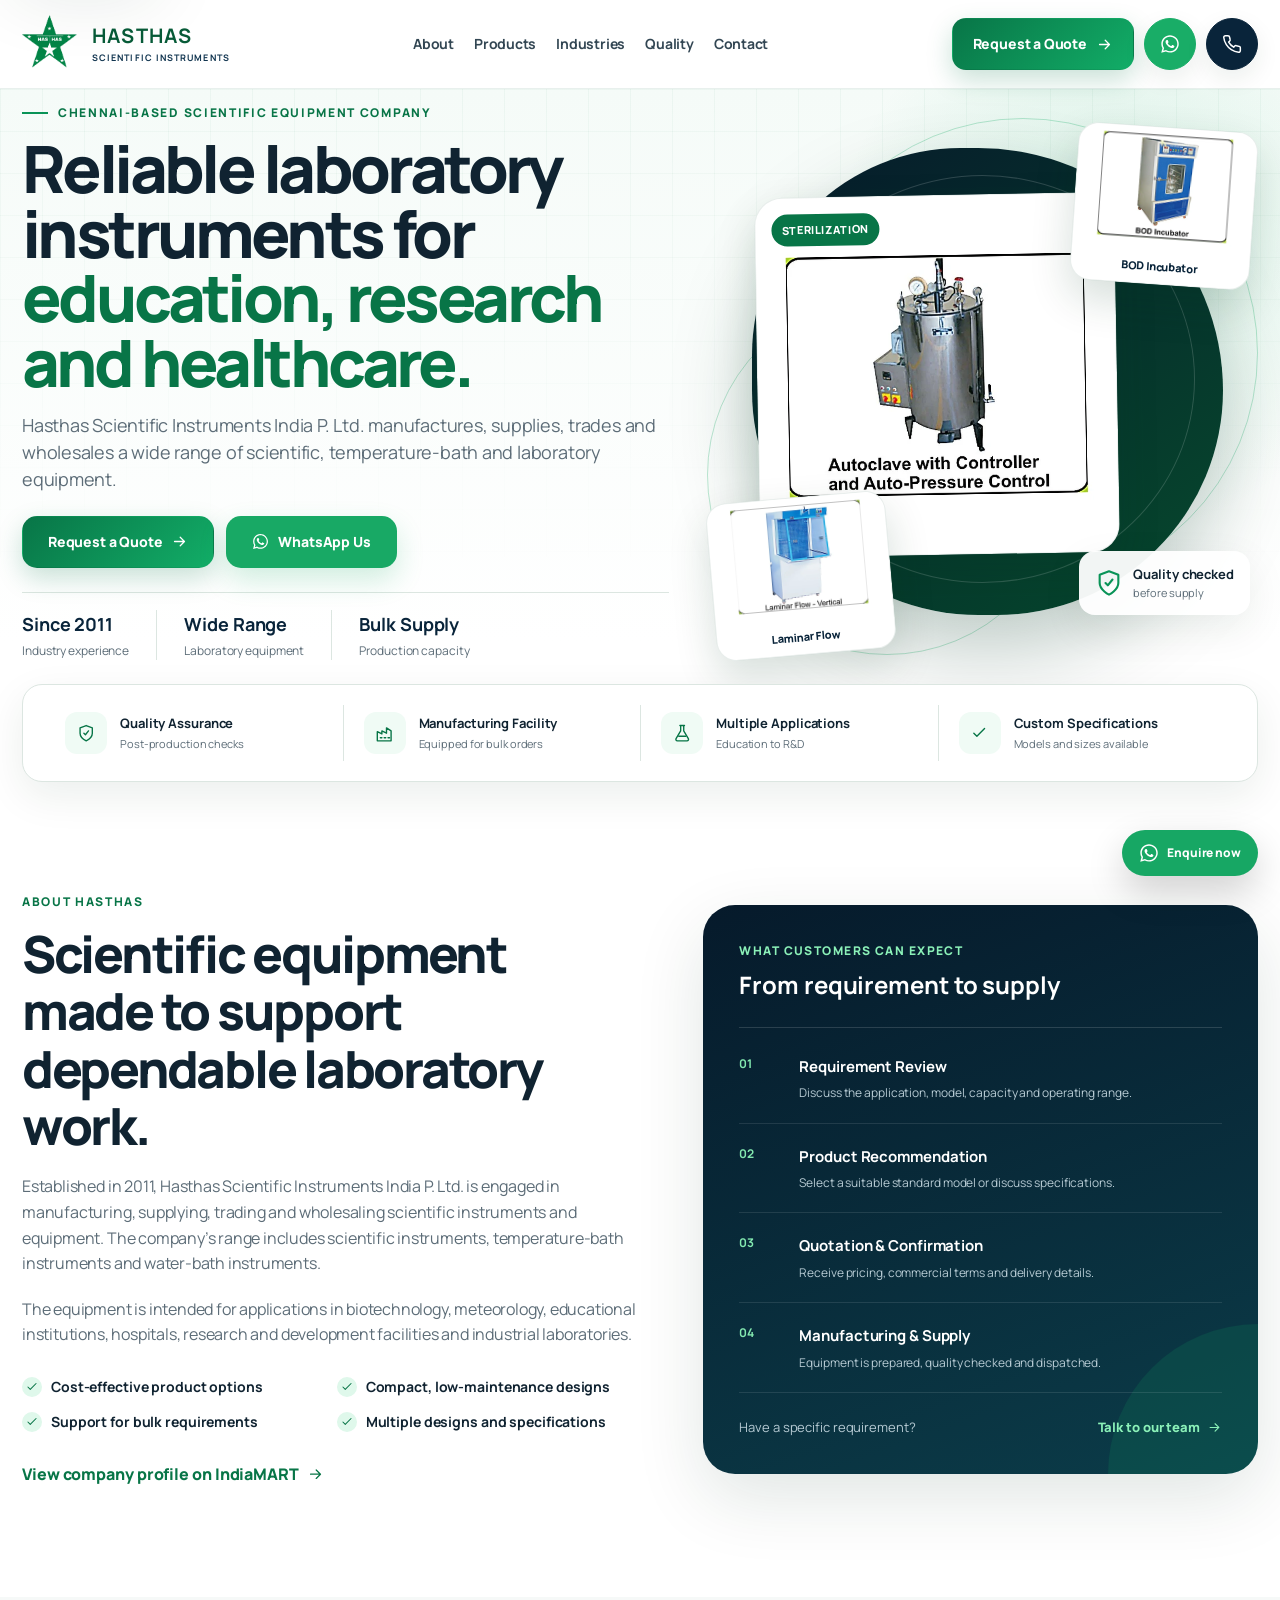
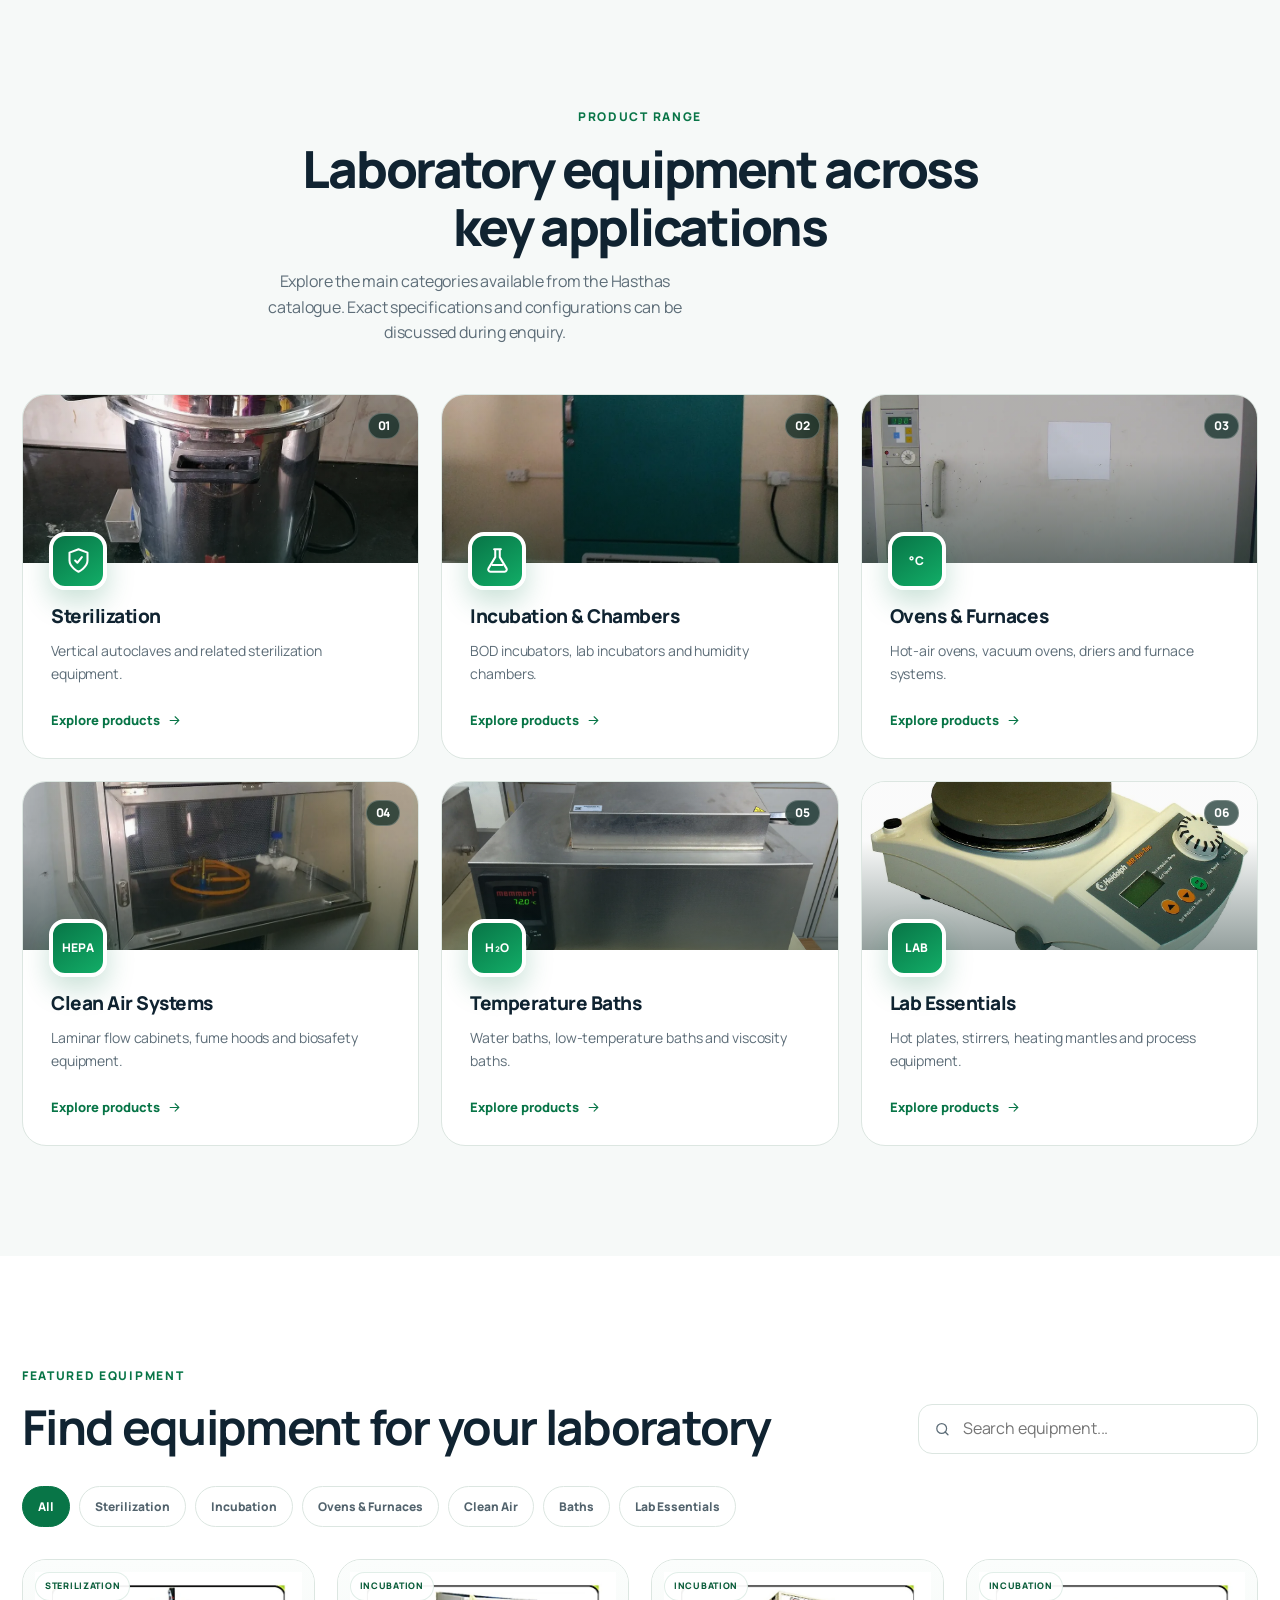
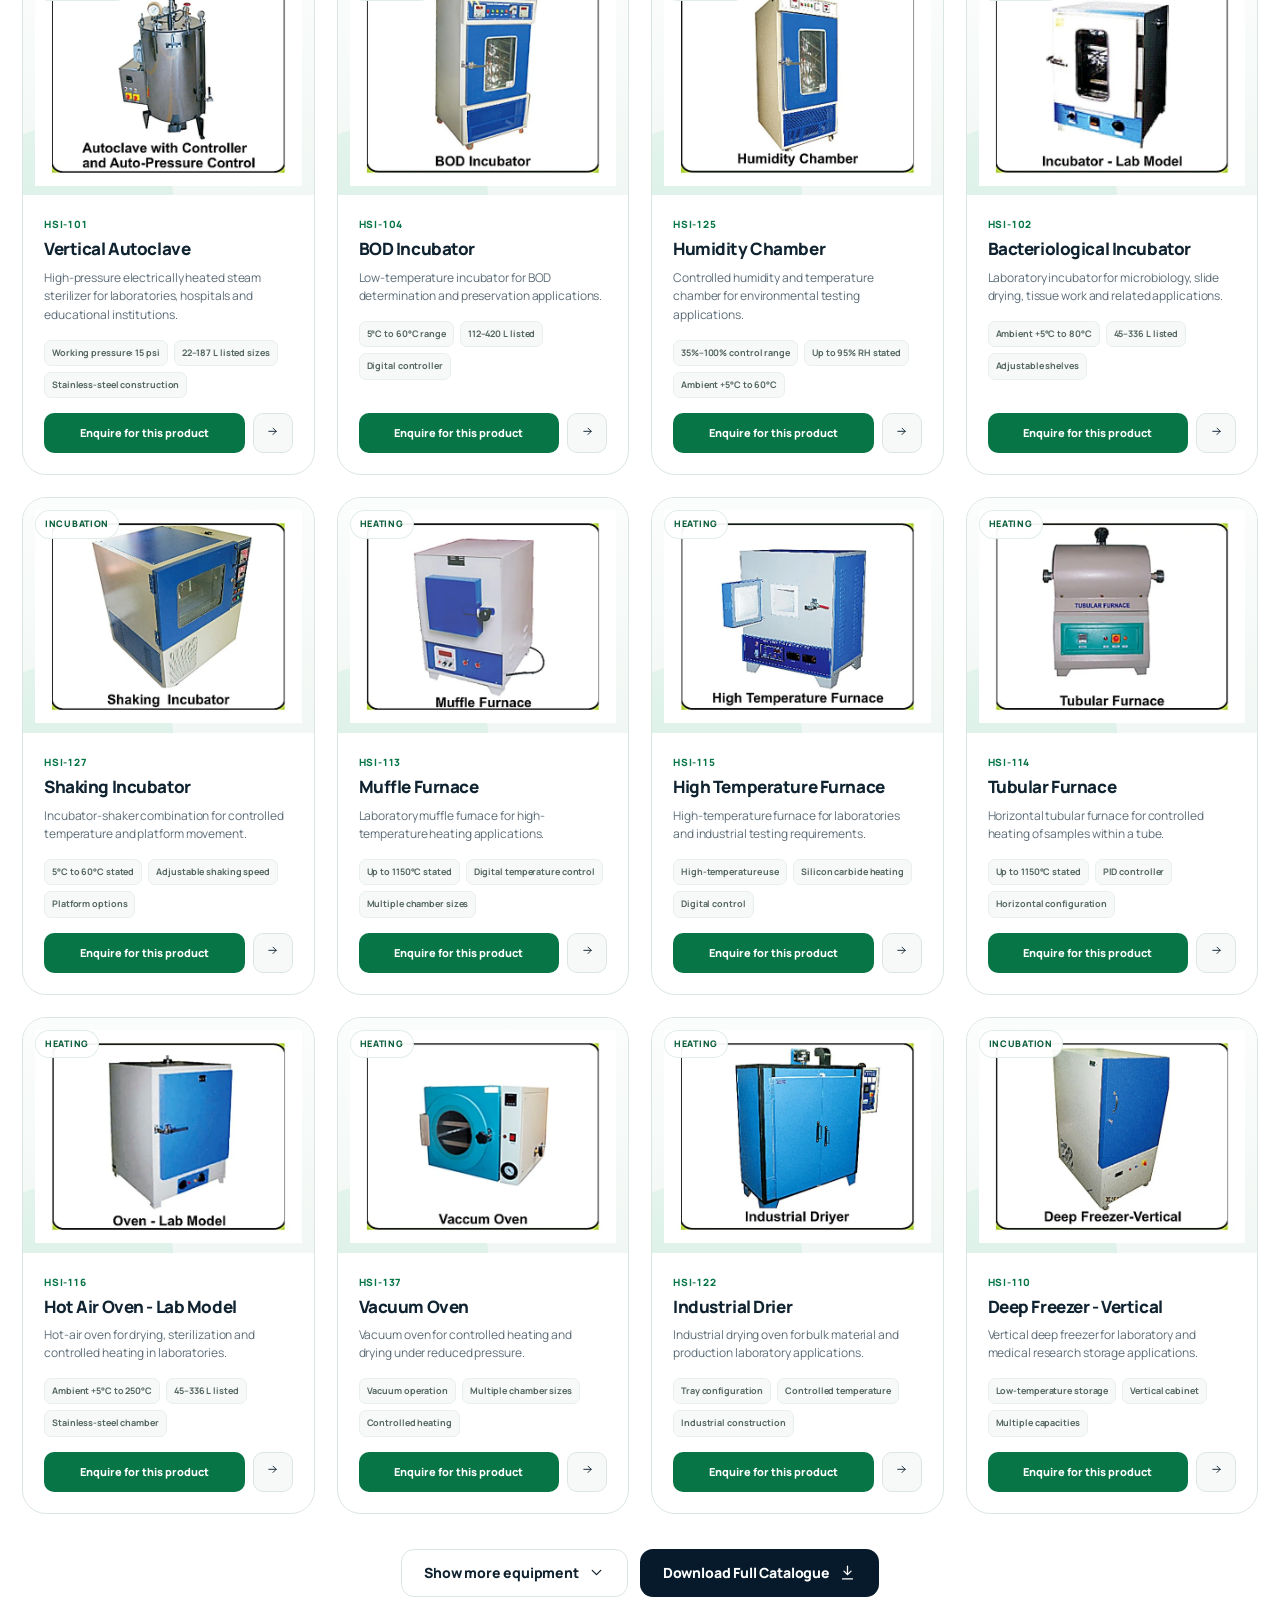
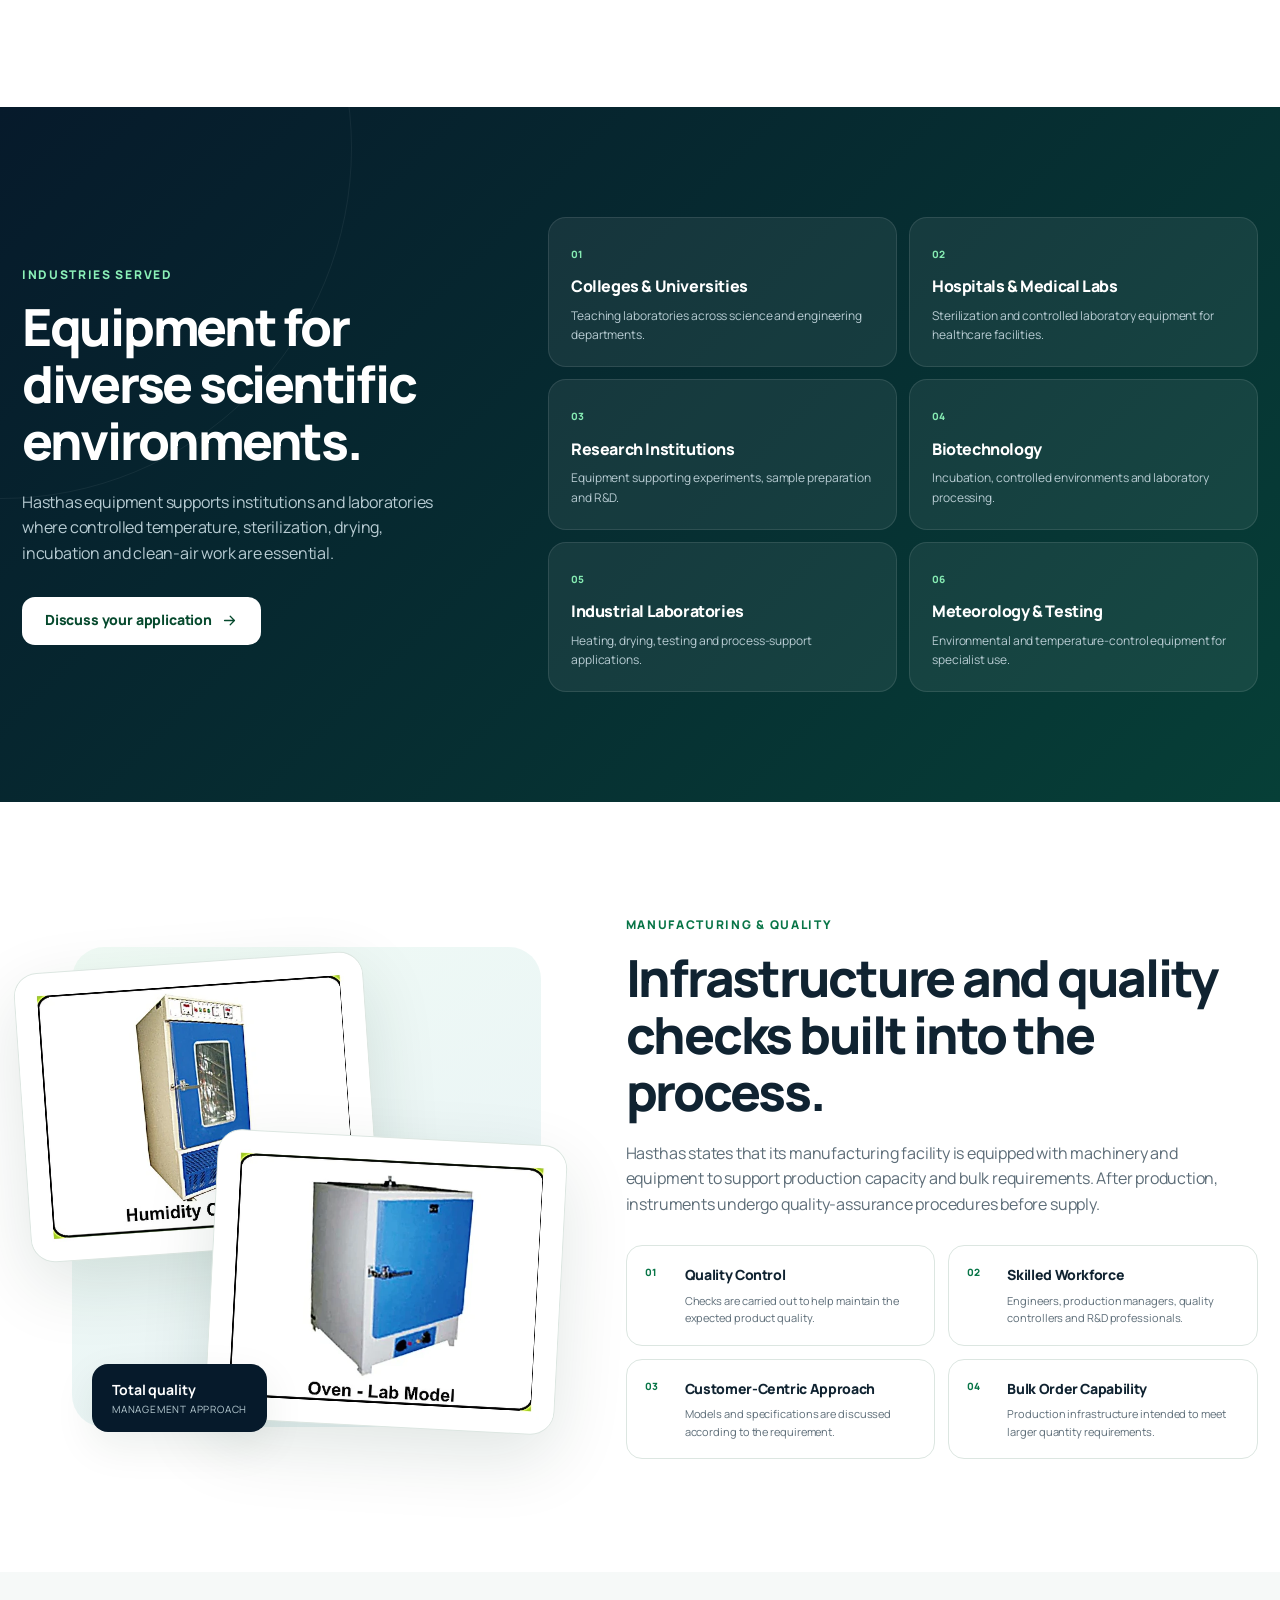
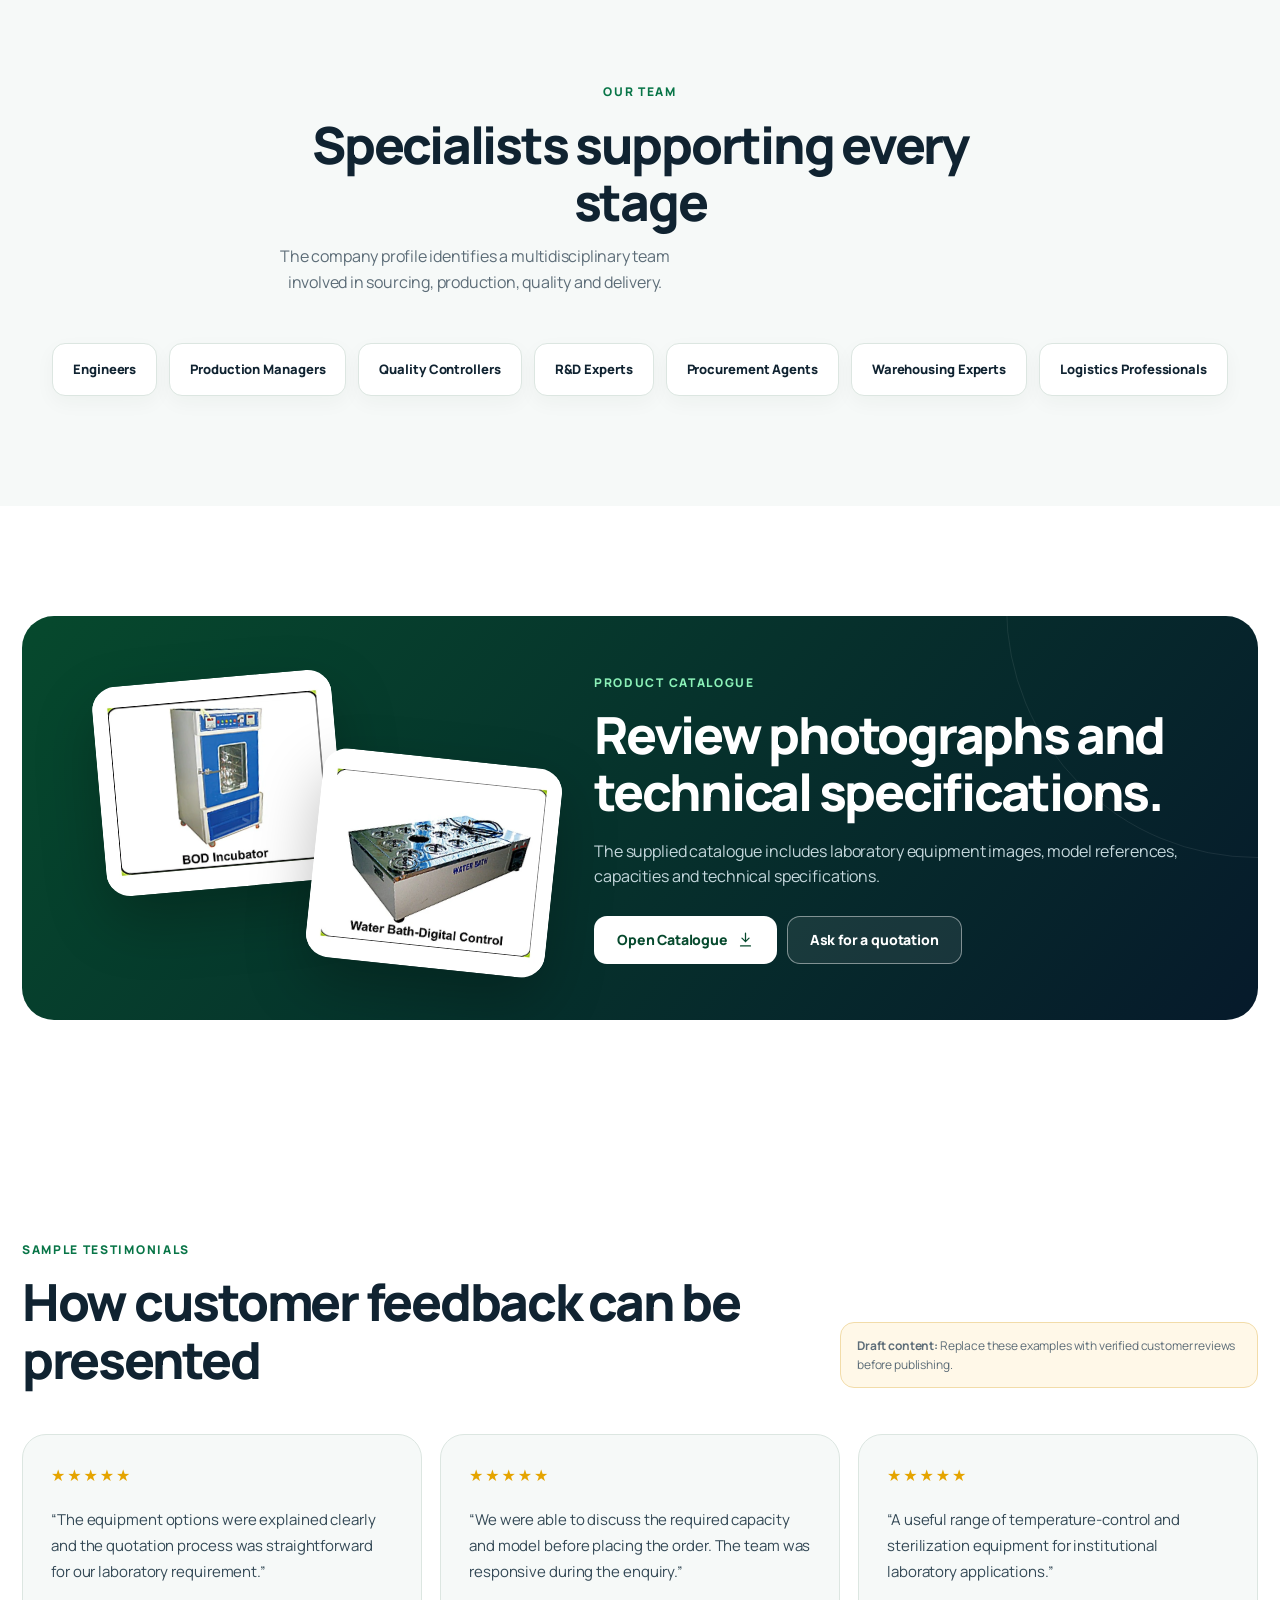
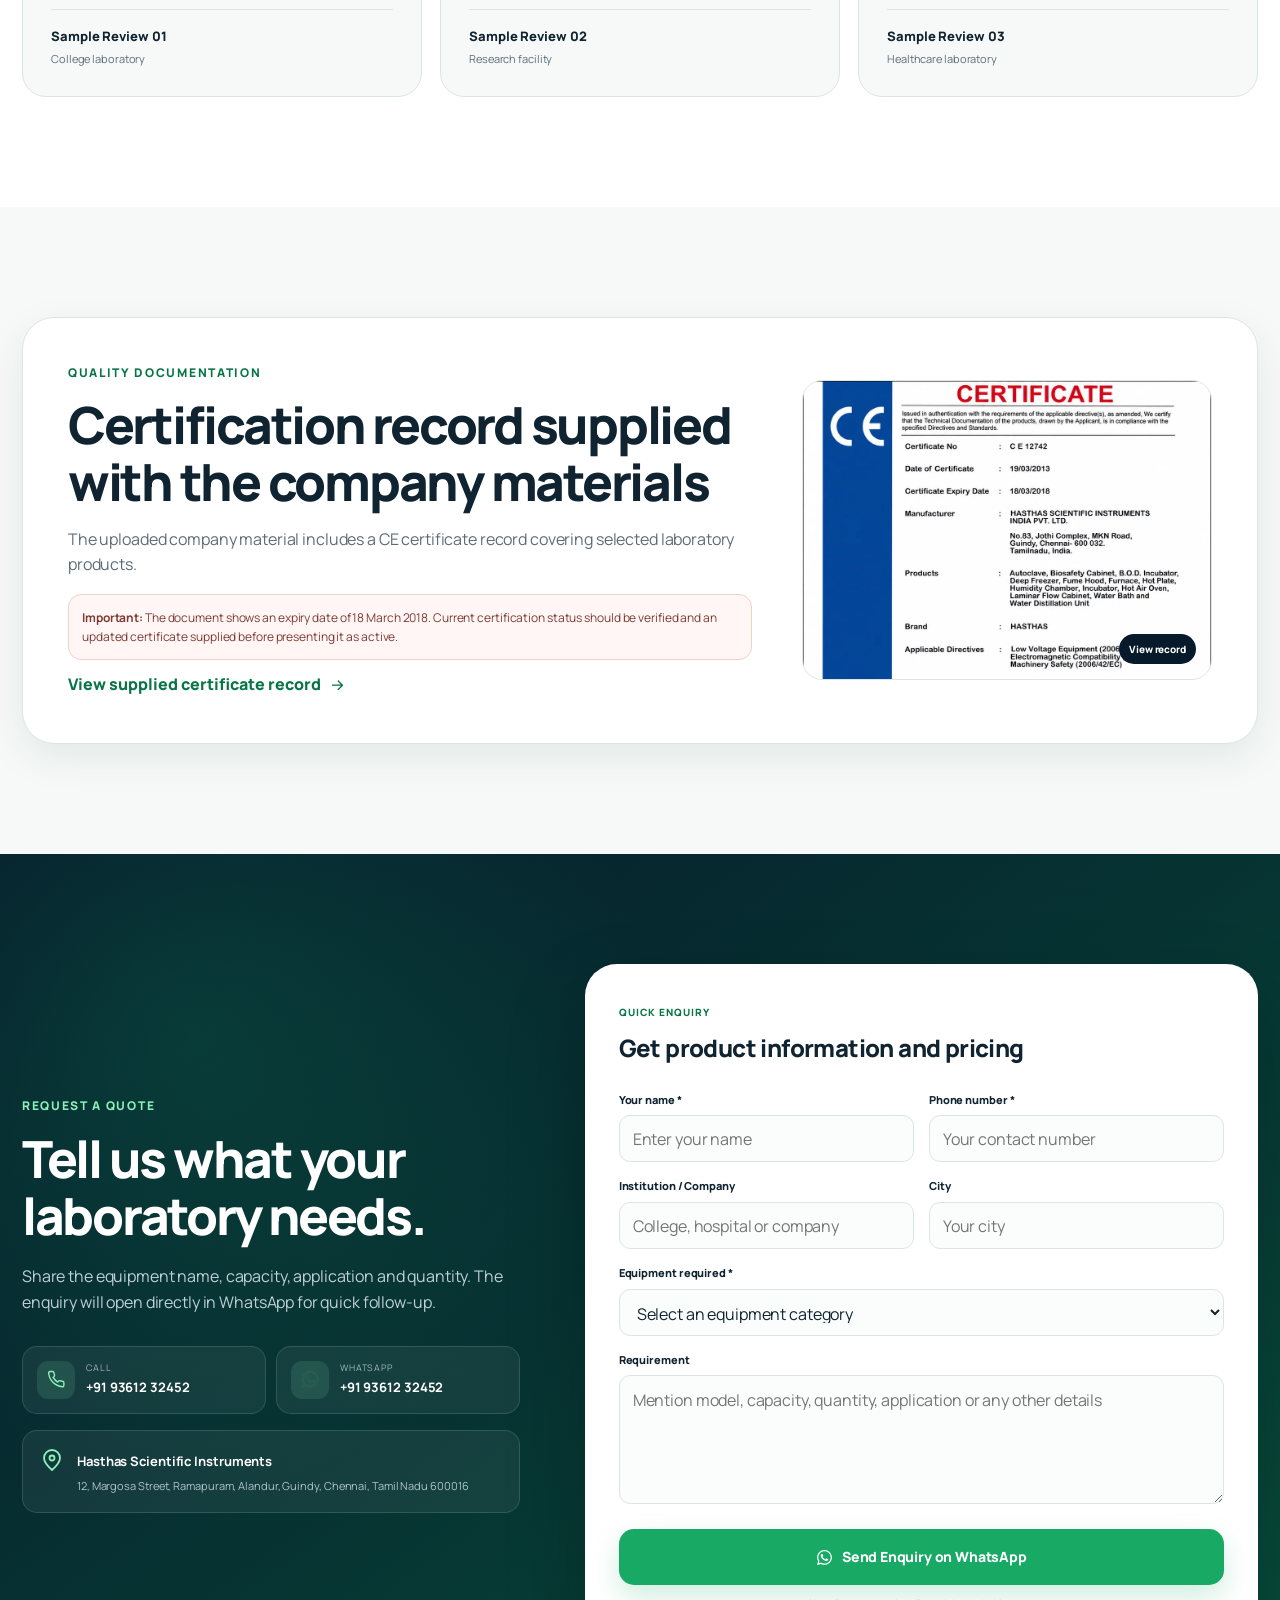
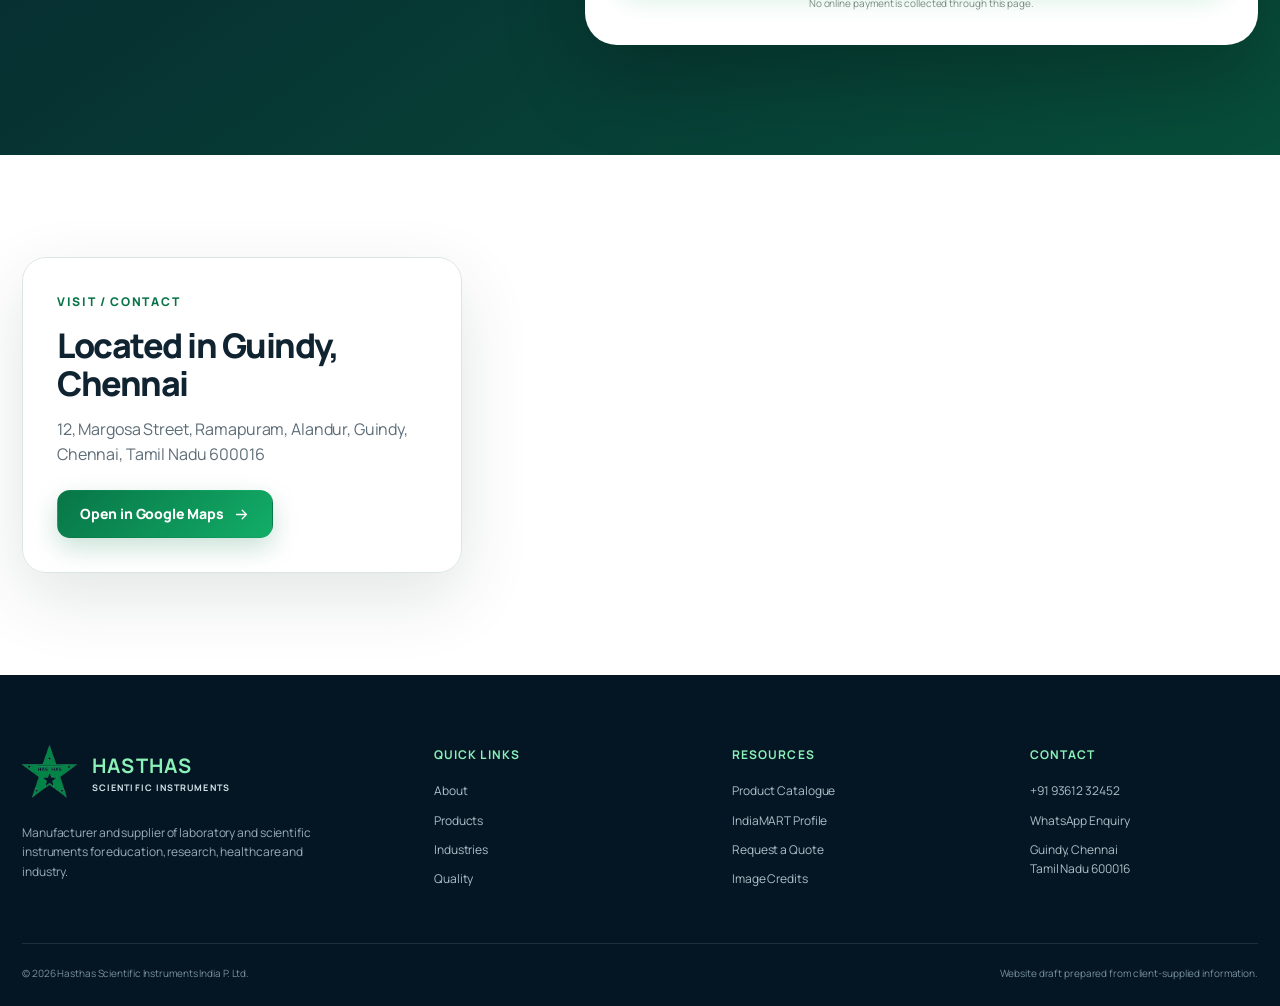
<file: index.html>
<!DOCTYPE html>

<html lang="en">
<head>
<meta charset="utf-8"/>
<meta content="width=device-width, initial-scale=1" name="viewport"/>
<meta content="Hasthas Scientific Instruments India P. Ltd. manufactures and supplies laboratory and scientific instruments for colleges, hospitals, research institutions and industrial laboratories." name="description"/>
<meta content="#075b38" name="theme-color"/>
<title>Hasthas Scientific Instruments | Laboratory Equipment Manufacturer &amp; Supplier</title>
<link href="assets/images/favicon.png" rel="icon" type="image/png"/>
<link as="image" href="assets/images/products/autoclave-vertical.webp" rel="preload"/>
<link href="https://fonts.googleapis.com" rel="preconnect"/>
<link crossorigin="" href="https://fonts.gstatic.com" rel="preconnect"/>
<link href="https://fonts.googleapis.com/css2?family=Manrope:wght@400;500;600;700;800&amp;display=swap" rel="stylesheet"/>
<link href="styles.css" rel="stylesheet"/>
</head>
<body>
<a class="skip-link" href="#main">Skip to content</a>
<svg aria-hidden="true" class="svg-sprite" height="0" width="0">
<symbol id="i-phone" viewbox="0 0 24 24"><path d="M22 16.92v3a2 2 0 0 1-2.18 2 19.79 19.79 0 0 1-8.63-3.07 19.5 19.5 0 0 1-6-6A19.79 19.79 0 0 1 2.12 4.18 2 2 0 0 1 4.11 2h3a2 2 0 0 1 2 1.72c.12.9.33 1.78.62 2.63a2 2 0 0 1-.45 2.11L8 9.73a16 16 0 0 0 6 6l1.27-1.27a2 2 0 0 1 2.11-.45c.85.29 1.73.5 2.63.62A2 2 0 0 1 22 16.92z"></path></symbol>
<symbol id="i-whatsapp" viewbox="0 0 448 512"><path d="M380.9 97.1C339 55.1 283.2 32 223.9 32c-122.4 0-222 99.6-222 222 0 39.1 10.2 77.3 29.6 111L0 480l117.7-30.9c32.4 17.7 68.9 27 106.1 27h.1c122.3 0 224.1-99.6 224.1-222 0-59.3-25.2-115-67.1-157zm-157 341.6c-33.2 0-65.7-8.9-94-25.7l-6.7-4-69.8 18.3L72 359.2l-4.4-7c-18.5-29.4-28.2-63.3-28.2-98.2 0-101.7 82.8-184.5 184.6-184.5 49.3 0 95.6 19.2 130.4 54.1 34.8 34.9 56.2 81.2 56.1 130.5 0 101.8-84.9 184.6-186.6 184.6zm101.2-138.2c-5.5-2.8-32.8-16.2-37.9-18-5.1-1.9-8.8-2.8-12.5 2.8-3.7 5.6-14.3 18-17.6 21.8-3.2 3.7-6.5 4.2-12 1.4-32.6-16.3-54-29.1-75.5-66-5.7-9.8 5.7-9.1 16.3-30.3 1.8-3.7.9-6.9-.5-9.7-1.4-2.8-12.5-30.1-17.1-41.2-4.5-10.8-9.1-9.3-12.5-9.5-3.2-.2-6.9-.2-10.6-.2-3.7 0-9.7 1.4-14.8 6.9-5.1 5.6-19.4 19-19.4 46.3 0 27.3 19.9 53.7 22.6 57.4 2.8 3.7 39.1 59.7 94.8 83.8 35.2 15.2 49 16.5 66.6 13.9 10.7-1.6 32.8-13.4 37.4-26.4 4.6-13 4.6-24.1 3.2-26.4-1.3-2.5-5-3.9-10.5-6.6z"></path></symbol>
<symbol id="i-arrow" viewbox="0 0 24 24"><path d="M5 12h14M13 6l6 6-6 6"></path></symbol>
<symbol id="i-download" viewbox="0 0 24 24"><path d="M12 3v12m0 0 5-5m-5 5-5-5M5 21h14"></path></symbol>
<symbol id="i-check" viewbox="0 0 24 24"><path d="m5 12 4 4L19 6"></path></symbol>
<symbol id="i-map" viewbox="0 0 24 24"><path d="M20 10c0 5-8 12-8 12S4 15 4 10a8 8 0 1 1 16 0z"></path><circle cx="12" cy="10" r="2.5"></circle></symbol>
<symbol id="i-menu" viewbox="0 0 24 24"><path d="M4 6h16M4 12h16M4 18h16"></path></symbol>
<symbol id="i-close" viewbox="0 0 24 24"><path d="m6 6 12 12M18 6 6 18"></path></symbol>
<symbol id="i-chevron" viewbox="0 0 24 24"><path d="m6 9 6 6 6-6"></path></symbol>
<symbol id="i-search" viewbox="0 0 24 24"><circle cx="11" cy="11" r="7"></circle><path d="m20 20-4-4"></path></symbol>
<symbol id="i-shield" viewbox="0 0 24 24"><path d="M12 22s8-4 8-10V5l-8-3-8 3v7c0 6 8 10 8 10z"></path><path d="m9 12 2 2 4-5"></path></symbol>
<symbol id="i-factory" viewbox="0 0 24 24"><path d="M3 22V10l6 3V9l6 3V5l6 4v13H3z"></path><path d="M7 18h2m3 0h2m3 0h2"></path></symbol>
<symbol id="i-flask" viewbox="0 0 24 24"><path d="M9 2h6M10 2v7l-6 10a2 2 0 0 0 1.7 3h12.6a2 2 0 0 0 1.7-3L14 9V2"></path><path d="M7.5 16h9"></path></symbol>
</svg>
<header class="site-header" id="top">
<div class="container header-inner">
<a aria-label="Hasthas Scientific Instruments home" class="brand" href="#top">
<img alt="Hasthas logo" height="62" src="assets/images/hasthas-logo.webp" width="62"/>
<span><strong>Hasthas</strong><small>Scientific Instruments</small></span>
</a>
<button aria-expanded="false" aria-label="Open navigation" class="menu-toggle" type="button">
<svg class="menu-icon"><use href="#i-menu"></use></svg>
<svg class="close-icon"><use href="#i-close"></use></svg>
</button>
<nav aria-label="Primary navigation" class="nav">
<a href="#about">About</a>
<a href="#products">Products</a>
<a href="#industries">Industries</a>
<a href="#quality">Quality</a>
<a href="#contact">Contact</a>
</nav>
<div aria-label="Quick contact options" class="header-contact-actions">
<a class="btn btn-primary header-quote" href="#quote">Request a Quote <svg><use href="#i-arrow"></use></svg></a>
<a aria-label="WhatsApp Hasthas Scientific Instruments" class="header-contact-link header-whatsapp" href="https://wa.me/919361232452?text=Hello%20Hasthas%20Scientific%20Instruments%2C%20I%20would%20like%20to%20enquire%20about%20laboratory%20equipment." rel="noopener" target="_blank">
<svg><use href="#i-whatsapp"></use></svg><span>WhatsApp</span>
</a>
<a aria-label="Call Hasthas Scientific Instruments" class="header-contact-link header-call" href="tel:+919361232452">
<svg><use href="#i-phone"></use></svg><span>Call</span>
</a>
</div>
</div>
</header>
<main id="main">
<section class="hero section">
<div class="hero-grid-glow"></div>
<div class="container hero-layout">
<div class="hero-copy reveal">
<div class="eyebrow"><span></span> Chennai-based scientific equipment company</div>
<h1>Reliable laboratory instruments for <em>education, research and healthcare.</em></h1>
<p class="hero-lead">Hasthas Scientific Instruments India P. Ltd. manufactures, supplies, trades and wholesales a wide range of scientific, temperature-bath and laboratory equipment.</p>
<div class="hero-actions">
<a class="btn btn-primary btn-large" href="#quote">Request a Quote <svg><use href="#i-arrow"></use></svg></a>
<a class="btn btn-whatsapp btn-large" href="https://wa.me/919361232452?text=Hello%20Hasthas%20Scientific%20Instruments%2C%20I%20would%20like%20to%20enquire%20about%20laboratory%20equipment." rel="noopener" target="_blank"><svg><use href="#i-whatsapp"></use></svg> WhatsApp Us</a>
</div>
<div aria-label="Company highlights" class="hero-proof">
<div><strong>Since 2011</strong><span>Industry experience</span></div>
<div><strong>Wide Range</strong><span>Laboratory equipment</span></div>
<div><strong>Bulk Supply</strong><span>Production capacity</span></div>
</div>
</div>
<div aria-label="Hasthas laboratory equipment showcase" class="hero-visual reveal delay-1">
<div class="visual-ring ring-one"></div>
<div class="visual-ring ring-two"></div>
<div class="hero-product hero-product-main">
<span class="product-tag">Sterilization</span>
<img alt="Hasthas vertical autoclave" height="480" src="assets/images/products/autoclave-vertical.webp" width="600"/>
</div>
<div class="hero-product hero-product-top">
<img alt="Hasthas BOD incubator" height="480" src="assets/images/products/bod-incubator.webp" width="600"/>
<span>BOD Incubator</span>
</div>
<div class="hero-product hero-product-bottom">
<img alt="Hasthas vertical laminar flow cabinet" height="480" src="assets/images/products/laminar-flow-vertical.webp" width="600"/>
<span>Laminar Flow</span>
</div>
<div class="hero-note"><svg><use href="#i-shield"></use></svg><span><strong>Quality checked</strong> before supply</span></div>
</div>
</div>
</section>
<section aria-label="Key advantages" class="trust-strip">
<div class="container trust-grid">
<article><span class="trust-icon"><svg><use href="#i-shield"></use></svg></span><div><strong>Quality Assurance</strong><small>Post-production checks</small></div></article>
<article><span class="trust-icon"><svg><use href="#i-factory"></use></svg></span><div><strong>Manufacturing Facility</strong><small>Equipped for bulk orders</small></div></article>
<article><span class="trust-icon"><svg><use href="#i-flask"></use></svg></span><div><strong>Multiple Applications</strong><small>Education to R&amp;D</small></div></article>
<article><span class="trust-icon"><svg><use href="#i-check"></use></svg></span><div><strong>Custom Specifications</strong><small>Models and sizes available</small></div></article>
</div>
</section>
<section class="section about" id="about">
<div class="container about-layout">
<div class="about-copy reveal">
<div class="section-kicker">About Hasthas</div>
<h2>Scientific equipment made to support dependable laboratory work.</h2>
<p>Established in 2011, Hasthas Scientific Instruments India P. Ltd. is engaged in manufacturing, supplying, trading and wholesaling scientific instruments and equipment. The company’s range includes scientific instruments, temperature-bath instruments and water-bath instruments.</p>
<p>The equipment is intended for applications in biotechnology, meteorology, educational institutions, hospitals, research and development facilities and industrial laboratories.</p>
<ul class="check-list">
<li><svg><use href="#i-check"></use></svg> Cost-effective product options</li>
<li><svg><use href="#i-check"></use></svg> Compact, low-maintenance designs</li>
<li><svg><use href="#i-check"></use></svg> Support for bulk requirements</li>
<li><svg><use href="#i-check"></use></svg> Multiple designs and specifications</li>
</ul>
<a class="text-link" href="https://www.indiamart.com/hasthas-scientific/profile.html" rel="noopener" target="_blank">View company profile on IndiaMART <svg><use href="#i-arrow"></use></svg></a>
</div>
<div class="about-panel reveal delay-1">
<div class="about-panel-head">
<span>What customers can expect</span>
<strong>From requirement to supply</strong>
</div>
<div class="process-list">
<article><b>01</b><div><strong>Requirement Review</strong><p>Discuss the application, model, capacity and operating range.</p></div></article>
<article><b>02</b><div><strong>Product Recommendation</strong><p>Select a suitable standard model or discuss specifications.</p></div></article>
<article><b>03</b><div><strong>Quotation &amp; Confirmation</strong><p>Receive pricing, commercial terms and delivery details.</p></div></article>
<article><b>04</b><div><strong>Manufacturing &amp; Supply</strong><p>Equipment is prepared, quality checked and dispatched.</p></div></article>
</div>
<div class="about-mini-cta">
<span>Have a specific requirement?</span>
<a href="#quote">Talk to our team <svg><use href="#i-arrow"></use></svg></a>
</div>
</div>
</div>
</section>
<section class="section categories-section" id="products">
<div class="container">
<div class="section-heading centered reveal">
<div class="section-kicker">Product Range</div>
<h2>Laboratory equipment across key applications</h2>
<p>Explore the main categories available from the Hasthas catalogue. Exact specifications and configurations can be discussed during enquiry.</p>
</div>
<div class="category-grid reveal delay-1"><article class="category-card"><div class="category-photo"><img alt="Laboratory autoclave used for sterilization" height="600" loading="lazy" src="assets/images/categories/sterilization.webp" width="900"/></div><div class="category-number">01</div><div class="category-icon sterilization"><svg><use href="#i-shield"></use></svg></div><div class="category-content"><h3>Sterilization</h3><p>Vertical autoclaves and related sterilization equipment.</p><button data-filter-jump="Sterilization" type="button">Explore products <svg><use href="#i-arrow"></use></svg></button></div></article><article class="category-card"><div class="category-photo"><img alt="BOD incubator used for controlled laboratory incubation" height="600" loading="lazy" src="assets/images/categories/incubation.webp" width="900"/></div><div class="category-number">02</div><div class="category-icon incubation"><svg><use href="#i-flask"></use></svg></div><div class="category-content"><h3>Incubation &amp; Chambers</h3><p>BOD incubators, lab incubators and humidity chambers.</p><button data-filter-jump="Incubation" type="button">Explore products <svg><use href="#i-arrow"></use></svg></button></div></article><article class="category-card"><div class="category-photo"><img alt="Laboratory heating oven for controlled drying and thermal work" height="600" loading="lazy" src="assets/images/categories/ovens-furnaces.webp" width="900"/></div><div class="category-number">03</div><div class="category-icon heating"><span>°C</span></div><div class="category-content"><h3>Ovens &amp; Furnaces</h3><p>Hot-air ovens, vacuum ovens, driers and furnace systems.</p><button data-filter-jump="Heating" type="button">Explore products <svg><use href="#i-arrow"></use></svg></button></div></article><article class="category-card"><div class="category-photo"><img alt="Laminar airflow cabinet for clean laboratory work" height="600" loading="lazy" src="assets/images/categories/clean-air.webp" width="900"/></div><div class="category-number">04</div><div class="category-icon cleanair"><span>HEPA</span></div><div class="category-content"><h3>Clean Air Systems</h3><p>Laminar flow cabinets, fume hoods and biosafety equipment.</p><button data-filter-jump="Clean Air" type="button">Explore products <svg><use href="#i-arrow"></use></svg></button></div></article><article class="category-card"><div class="category-photo"><img alt="Laboratory circulating water bath for controlled temperature applications" height="600" loading="lazy" src="assets/images/categories/temperature-baths.webp" width="900"/></div><div class="category-number">05</div><div class="category-icon bath"><span>H₂O</span></div><div class="category-content"><h3>Temperature Baths</h3><p>Water baths, low-temperature baths and viscosity baths.</p><button data-filter-jump="Baths" type="button">Explore products <svg><use href="#i-arrow"></use></svg></button></div></article><article class="category-card"><div class="category-photo"><img alt="Laboratory hot plate magnetic stirrer" height="600" loading="lazy" src="assets/images/categories/lab-essentials.webp" width="900"/></div><div class="category-number">06</div><div class="category-icon essentials"><span>LAB</span></div><div class="category-content"><h3>Lab Essentials</h3><p>Hot plates, stirrers, heating mantles and process equipment.</p><button data-filter-jump="Essentials" type="button">Explore products <svg><use href="#i-arrow"></use></svg></button></div></article></div>
</div>
</section>
<section class="section product-showcase" id="featured-products">
<div class="container">
<div class="products-head reveal">
<div>
<div class="section-kicker">Featured Equipment</div>
<h2>Find equipment for your laboratory</h2>
</div>
<label class="product-search">
<span class="sr-only">Search products</span>
<svg><use href="#i-search"></use></svg>
<input autocomplete="off" id="productSearch" placeholder="Search equipment..." type="search"/>
</label>
</div>
<div aria-label="Product filters" class="filter-row reveal" id="filterRow">
<button class="active" data-filter="All">All</button>
<button data-filter="Sterilization">Sterilization</button>
<button data-filter="Incubation">Incubation</button>
<button data-filter="Heating">Ovens &amp; Furnaces</button>
<button data-filter="Clean Air">Clean Air</button>
<button data-filter="Baths">Baths</button>
<button data-filter="Essentials">Lab Essentials</button>
</div>
<div aria-live="polite" class="product-grid" id="productGrid"></div>
<p class="no-results" hidden="" id="noResults">No matching equipment found. Try another product name or category.</p>
<div class="products-footer reveal">
<button class="btn btn-secondary" id="showMoreBtn" type="button">Show more equipment <svg><use href="#i-chevron"></use></svg></button>
<a class="btn btn-dark" href="assets/docs/Hasthas-Product-Catalogue.pdf" rel="noopener" target="_blank">Download Full Catalogue <svg><use href="#i-download"></use></svg></a>
</div>
</div>
</section>
<section class="section industries" id="industries">
<div class="container industries-layout">
<div class="industries-intro reveal">
<div class="section-kicker light">Industries Served</div>
<h2>Equipment for diverse scientific environments.</h2>
<p>Hasthas equipment supports institutions and laboratories where controlled temperature, sterilization, drying, incubation and clean-air work are essential.</p>
<a class="btn btn-light" href="#quote">Discuss your application <svg><use href="#i-arrow"></use></svg></a>
</div>
<div class="industry-grid reveal delay-1">
<article><span>01</span><h3>Colleges &amp; Universities</h3><p>Teaching laboratories across science and engineering departments.</p></article>
<article><span>02</span><h3>Hospitals &amp; Medical Labs</h3><p>Sterilization and controlled laboratory equipment for healthcare facilities.</p></article>
<article><span>03</span><h3>Research Institutions</h3><p>Equipment supporting experiments, sample preparation and R&amp;D.</p></article>
<article><span>04</span><h3>Biotechnology</h3><p>Incubation, controlled environments and laboratory processing.</p></article>
<article><span>05</span><h3>Industrial Laboratories</h3><p>Heating, drying, testing and process-support applications.</p></article>
<article><span>06</span><h3>Meteorology &amp; Testing</h3><p>Environmental and temperature-control equipment for specialist use.</p></article>
</div>
</div>
</section>
<section class="section quality" id="quality">
<div class="container quality-layout">
<div class="quality-visual reveal">
<div class="quality-product-stack">
<img alt="Hasthas humidity chamber" class="quality-img-one" height="480" loading="lazy" src="assets/images/products/humidity-chamber.webp" width="600"/>
<img alt="Hasthas hot air oven" class="quality-img-two" height="480" loading="lazy" src="assets/images/products/hot-air-oven.webp" width="600"/>
</div>
<div class="quality-badge"><strong>Total quality</strong><span>management approach</span></div>
</div>
<div class="quality-copy reveal delay-1">
<div class="section-kicker">Manufacturing &amp; Quality</div>
<h2>Infrastructure and quality checks built into the process.</h2>
<p>Hasthas states that its manufacturing facility is equipped with machinery and equipment to support production capacity and bulk requirements. After production, instruments undergo quality-assurance procedures before supply.</p>
<div class="quality-points">
<article><span>01</span><div><h3>Quality Control</h3><p>Checks are carried out to help maintain the expected product quality.</p></div></article>
<article><span>02</span><div><h3>Skilled Workforce</h3><p>Engineers, production managers, quality controllers and R&amp;D professionals.</p></div></article>
<article><span>03</span><div><h3>Customer-Centric Approach</h3><p>Models and specifications are discussed according to the requirement.</p></div></article>
<article><span>04</span><div><h3>Bulk Order Capability</h3><p>Production infrastructure intended to meet larger quantity requirements.</p></div></article>
</div>
</div>
</div>
</section>
<section class="section team-section">
<div class="container">
<div class="section-heading centered reveal">
<div class="section-kicker">Our Team</div>
<h2>Specialists supporting every stage</h2>
<p>The company profile identifies a multidisciplinary team involved in sourcing, production, quality and delivery.</p>
</div>
<div class="team-role-grid reveal delay-1">
<span>Engineers</span><span>Production Managers</span><span>Quality Controllers</span><span>R&amp;D Experts</span><span>Procurement Agents</span><span>Warehousing Experts</span><span>Logistics Professionals</span>
</div>
</div>
</section>
<section class="section catalogue-banner">
<div class="container catalogue-card reveal">
<div aria-hidden="true" class="catalogue-art">
<img alt="" height="480" loading="lazy" src="assets/images/products/bod-incubator.webp" width="600"/>
<img alt="" height="480" loading="lazy" src="assets/images/products/water-bath-digital.webp" width="600"/>
</div>
<div class="catalogue-copy">
<div class="section-kicker light">Product Catalogue</div>
<h2>Review photographs and technical specifications.</h2>
<p>The supplied catalogue includes laboratory equipment images, model references, capacities and technical specifications.</p>
<div class="catalogue-actions">
<a class="btn btn-light" href="assets/docs/Hasthas-Product-Catalogue.pdf" rel="noopener" target="_blank">Open Catalogue <svg><use href="#i-download"></use></svg></a>
<a class="btn btn-outline-light" href="#quote">Ask for a quotation</a>
</div>
</div>
</div>
</section>
<section class="section testimonials">
<div class="container">
<div class="section-heading reveal">
<div>
<div class="section-kicker">Sample Testimonials</div>
<h2>How customer feedback can be presented</h2>
</div>
<p class="placeholder-notice"><strong>Draft content:</strong> Replace these examples with verified customer reviews before publishing.</p>
</div>
<div class="testimonial-grid reveal delay-1">
<article><div class="stars">★★★★★</div><blockquote>“The equipment options were explained clearly and the quotation process was straightforward for our laboratory requirement.”</blockquote><footer><span>Sample Review 01</span><small>College laboratory</small></footer></article>
<article><div class="stars">★★★★★</div><blockquote>“We were able to discuss the required capacity and model before placing the order. The team was responsive during the enquiry.”</blockquote><footer><span>Sample Review 02</span><small>Research facility</small></footer></article>
<article><div class="stars">★★★★★</div><blockquote>“A useful range of temperature-control and sterilization equipment for institutional laboratory applications.”</blockquote><footer><span>Sample Review 03</span><small>Healthcare laboratory</small></footer></article>
</div>
</div>
</section>
<section class="section documentation-section">
<div class="container documentation-card reveal">
<div class="documentation-copy">
<div class="section-kicker">Quality Documentation</div>
<h2>Certification record supplied with the company materials</h2>
<p>The uploaded company material includes a CE certificate record covering selected laboratory products.</p>
<p class="document-warning"><strong>Important:</strong> The document shows an expiry date of 18 March 2018. Current certification status should be verified and an updated certificate supplied before presenting it as active.</p>
<button class="text-link" id="viewCertificate" type="button">View supplied certificate record <svg><use href="#i-arrow"></use></svg></button>
</div>
<div class="document-thumb">
<img alt="Supplied CE certificate record for Hasthas" height="1400" loading="lazy" src="assets/images/certification-record.webp" width="1000"/>
</div>
</div>
</section>
<section class="section quote-section" id="quote">
<div class="container quote-layout">
<div class="quote-copy reveal">
<div class="section-kicker light">Request a Quote</div>
<h2>Tell us what your laboratory needs.</h2>
<p>Share the equipment name, capacity, application and quantity. The enquiry will open directly in WhatsApp for quick follow-up.</p>
<div class="direct-contact">
<a href="tel:+919361232452"><span><svg><use href="#i-phone"></use></svg></span><div><small>Call</small><strong>+91 93612 32452</strong></div></a>
<a href="https://wa.me/919361232452" rel="noopener" target="_blank"><span><svg><use href="#i-whatsapp"></use></svg></span><div><small>WhatsApp</small><strong>+91 93612 32452</strong></div></a>
</div>
<div class="address-card">
<svg><use href="#i-map"></use></svg>
<div><strong>Hasthas Scientific Instruments</strong><p>12, Margosa Street, Ramapuram, Alandur, Guindy, Chennai, Tamil Nadu 600016</p></div>
</div>
</div>
<form class="quote-form reveal delay-1" id="quoteForm">
<div class="form-head"><span>Quick enquiry</span><h3>Get product information and pricing</h3></div>
<div class="form-grid">
<label><span>Your name *</span><input name="name" placeholder="Enter your name" required="" type="text"/></label>
<label><span>Phone number *</span><input inputmode="tel" name="phone" placeholder="Your contact number" required="" type="tel"/></label>
<label><span>Institution / Company</span><input name="organization" placeholder="College, hospital or company" type="text"/></label>
<label><span>City</span><input name="city" placeholder="Your city" type="text"/></label>
<label class="full"><span>Equipment required *</span><select id="productSelect" name="product" required=""><option value="">Select an equipment category</option><option>Autoclave / Sterilization</option><option>Incubator / Environmental Chamber</option><option>Oven / Furnace</option><option>Laminar Flow / Fume Hood</option><option>Water Bath / Temperature Bath</option><option>Deep Freezer</option><option>Hot Plate / Stirrer / Heating Equipment</option><option>Water Distillation / Process Equipment</option><option>Other laboratory equipment</option></select></label>
<label class="full"><span>Requirement</span><textarea name="message" placeholder="Mention model, capacity, quantity, application or any other details" rows="4"></textarea></label>
</div>
<button class="btn btn-whatsapp btn-large form-submit" type="submit"><svg><use href="#i-whatsapp"></use></svg> Send Enquiry on WhatsApp</button>
<p class="form-note">No online payment is collected through this page.</p>
</form>
</div>
</section>
<section class="contact-map" id="contact">
<div class="map-frame">
<iframe loading="lazy" referrerpolicy="no-referrer-when-downgrade" src="https://www.google.com/maps?q=13.0018314%2C80.2077453&amp;z=17&amp;output=embed" title="Map showing Hasthas Scientific Instruments location"></iframe>
</div>
<div class="container map-overlay-wrap">
<div class="map-overlay">
<div class="section-kicker">Visit / Contact</div>
<h2>Located in Guindy, Chennai</h2>
<p>12, Margosa Street, Ramapuram, Alandur, Guindy, Chennai, Tamil Nadu 600016</p>
<div><a class="btn btn-primary" href="https://www.google.com/maps/place/Hasthas+Scientific+Instruments/@13.0018314,80.2051704,17z/data=!3m1!4b1!4m6!3m5!1s0x3a526700193c72cf:0x8f0dca867628a705!8m2!3d13.0018314!4d80.2077453!16s%2Fg%2F11ypcfwx4_?entry=ttu&amp;g_ep=EgoyMDI2MDcxMi4wIKXMDSoASAFQAw%3D%3D" rel="noopener" target="_blank">Open in Google Maps <svg><use href="#i-arrow"></use></svg></a></div>
</div>
</div>
</section>
</main>
<footer class="site-footer">
<div class="container footer-grid">
<div class="footer-brand">
<a class="brand brand-footer" href="#top"><img alt="Hasthas logo" height="58" src="assets/images/hasthas-logo.webp" width="58"/><span><strong>Hasthas</strong><small>Scientific Instruments</small></span></a>
<p>Manufacturer and supplier of laboratory and scientific instruments for education, research, healthcare and industry.</p>
</div>
<div><h3>Quick Links</h3><a href="#about">About</a><a href="#products">Products</a><a href="#industries">Industries</a><a href="#quality">Quality</a></div>
<div><h3>Resources</h3><a href="assets/docs/Hasthas-Product-Catalogue.pdf" rel="noopener" target="_blank">Product Catalogue</a><a href="https://www.indiamart.com/hasthas-scientific/profile.html" rel="noopener" target="_blank">IndiaMART Profile</a><a href="#quote">Request a Quote</a><a href="IMAGE_CREDITS.html" rel="noopener" target="_blank">Image Credits</a></div>
<div><h3>Contact</h3><a href="tel:+919361232452">+91 93612 32452</a><a href="https://wa.me/919361232452" rel="noopener" target="_blank">WhatsApp Enquiry</a><p>Guindy, Chennai<br/>Tamil Nadu 600016</p></div>
</div>
<div class="container footer-bottom"><span>© <span id="currentYear"></span> Hasthas Scientific Instruments India P. Ltd.</span><span>Website draft prepared from client-supplied information.</span></div>
</footer>
<div aria-label="Quick contact options" class="mobile-dock">
<a href="tel:+919361232452"><svg><use href="#i-phone"></use></svg><span>Call</span></a>
<a href="#quote"><svg><use href="#i-flask"></use></svg><span>Enquire</span></a>
<a href="https://wa.me/919361232452" rel="noopener" target="_blank"><svg><use href="#i-whatsapp"></use></svg><span>WhatsApp</span></a>
</div>
<a aria-label="Chat with Hasthas on WhatsApp" class="floating-whatsapp" href="https://wa.me/919361232452?text=Hello%20Hasthas%20Scientific%20Instruments%2C%20I%20would%20like%20to%20enquire%20about%20laboratory%20equipment." rel="noopener" target="_blank"><svg><use href="#i-whatsapp"></use></svg><span>Enquire now</span></a>
<dialog class="product-dialog" id="productDialog">
<button aria-label="Close product details" class="dialog-close" type="button"><svg><use href="#i-close"></use></svg></button>
<div id="dialogContent"></div>
</dialog>
<dialog class="certificate-dialog" id="certificateDialog">
<button aria-label="Close certificate" class="dialog-close" type="button"><svg><use href="#i-close"></use></svg></button>
<div class="certificate-dialog-content"><img alt="Supplied CE certificate record for Hasthas" height="1400" src="assets/images/certification-record.webp" width="1000"/><p>This supplied record shows an expiry date of 18 March 2018. Verify current validity before website publication.</p></div>
</dialog>
<div aria-live="polite" class="toast" id="toast" role="status">Opening WhatsApp enquiry…</div>
<script src="script.js"></script>
</body>
</html>
</file>
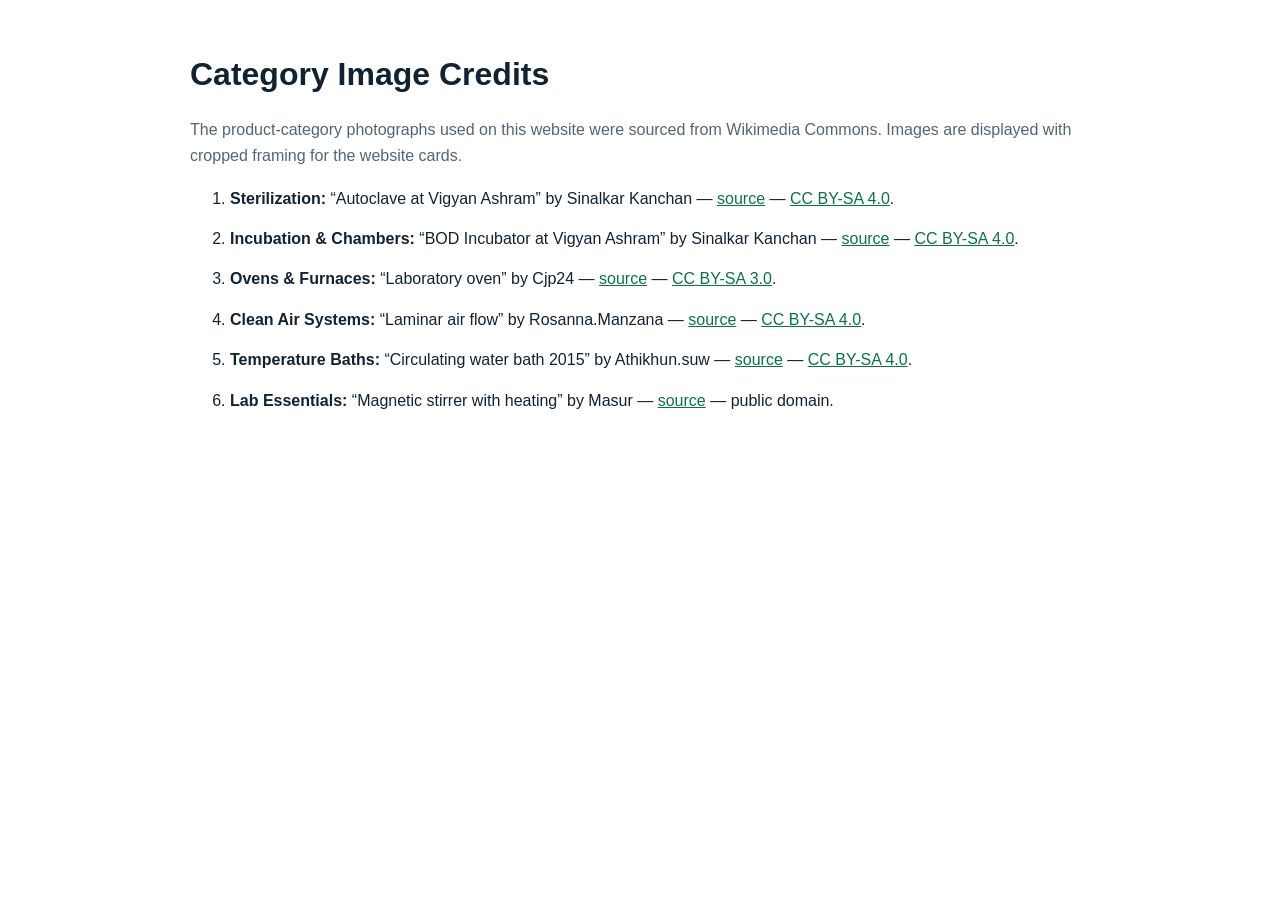
<file: IMAGE_CREDITS.html>
<!doctype html>
<html lang="en">
<head>
  <meta charset="utf-8">
  <meta name="viewport" content="width=device-width,initial-scale=1">
  <title>Image Credits | Hasthas Scientific Instruments</title>
  <style>
    body{font-family:Arial,sans-serif;max-width:900px;margin:48px auto;padding:0 22px;line-height:1.65;color:#102333}
    h1{font-size:32px;margin-bottom:8px} p{color:#536574} li{margin:14px 0}
    a{color:#087547} code{background:#eef5f1;padding:2px 6px;border-radius:5px}
  </style>
</head>
<body>
  <h1>Category Image Credits</h1>
  <p>The product-category photographs used on this website were sourced from Wikimedia Commons. Images are displayed with cropped framing for the website cards.</p>
  <ol>
    <li><strong>Sterilization:</strong> “Autoclave at Vigyan Ashram” by Sinalkar Kanchan — <a href="https://commons.wikimedia.org/wiki/File:Autoclave_at_Vigyan_Ashram.jpg" target="_blank" rel="noopener">source</a> — <a href="https://creativecommons.org/licenses/by-sa/4.0/" target="_blank" rel="noopener">CC BY-SA 4.0</a>.</li>
    <li><strong>Incubation &amp; Chambers:</strong> “BOD Incubator at Vigyan Ashram” by Sinalkar Kanchan — <a href="https://commons.wikimedia.org/wiki/File:BOD_Incubator_at_Vigyan_Ashram.jpg" target="_blank" rel="noopener">source</a> — <a href="https://creativecommons.org/licenses/by-sa/4.0/" target="_blank" rel="noopener">CC BY-SA 4.0</a>.</li>
    <li><strong>Ovens &amp; Furnaces:</strong> “Laboratory oven” by Cjp24 — <a href="https://commons.wikimedia.org/wiki/File:Laboratory_oven.jpg" target="_blank" rel="noopener">source</a> — <a href="https://creativecommons.org/licenses/by-sa/3.0/" target="_blank" rel="noopener">CC BY-SA 3.0</a>.</li>
    <li><strong>Clean Air Systems:</strong> “Laminar air flow” by Rosanna.Manzana — <a href="https://commons.wikimedia.org/wiki/File:Laminar_air_flow.jpg" target="_blank" rel="noopener">source</a> — <a href="https://creativecommons.org/licenses/by-sa/4.0/" target="_blank" rel="noopener">CC BY-SA 4.0</a>.</li>
    <li><strong>Temperature Baths:</strong> “Circulating water bath 2015” by Athikhun.suw — <a href="https://commons.wikimedia.org/wiki/File:Circulating_water_bath_2015.jpg" target="_blank" rel="noopener">source</a> — <a href="https://creativecommons.org/licenses/by-sa/4.0/" target="_blank" rel="noopener">CC BY-SA 4.0</a>.</li>
    <li><strong>Lab Essentials:</strong> “Magnetic stirrer with heating” by Masur — <a href="https://commons.wikimedia.org/wiki/File:Magnetic_stirrer_with_heating.jpg" target="_blank" rel="noopener">source</a> — public domain.</li>
  </ol>
</body>
</html>
</file>
<file: styles.css>
:root {
  --green-950:#033722;
  --green-900:#06492d;
  --green-800:#075b38;
  --green-700:#087547;
  --green-600:#099357;
  --green-500:#12ad67;
  --green-100:#dff8eb;
  --green-50:#f0fbf5;
  --navy-950:#061a2b;
  --navy-900:#09243a;
  --navy-800:#10344f;
  --ink:#102331;
  --muted:#5d6d78;
  --line:#dce6e1;
  --surface:#ffffff;
  --surface-alt:#f6f9f8;
  --shadow:0 24px 70px rgba(5,48,31,.12);
  --shadow-soft:0 14px 40px rgba(5,48,31,.08);
  --radius-xl:32px;
  --radius-lg:24px;
  --radius-md:18px;
  --container:min(1180px, calc(100% - 40px));
}

*{box-sizing:border-box}
html{scroll-behavior:smooth;scroll-padding-top:96px}
body{margin:0;color:var(--ink);font-family:'Manrope',ui-sans-serif,system-ui,-apple-system,BlinkMacSystemFont,'Segoe UI',sans-serif;background:#fff;line-height:1.6;-webkit-font-smoothing:antialiased}
body.menu-open{overflow:hidden}
img{display:block;max-width:100%}
a{color:inherit;text-decoration:none}
button,input,select,textarea{font:inherit}
button{cursor:pointer}
svg{width:1.15em;height:1.15em;fill:none;stroke:currentColor;stroke-width:1.8;stroke-linecap:round;stroke-linejoin:round}
.svg-sprite{position:absolute;overflow:hidden}
.container{width:var(--container);margin-inline:auto}
.section{padding:104px 0}
.sr-only{position:absolute;width:1px;height:1px;padding:0;margin:-1px;overflow:hidden;clip:rect(0,0,0,0);white-space:nowrap;border:0}
.skip-link{position:fixed;left:12px;top:-80px;z-index:9999;background:#fff;padding:12px 18px;border-radius:10px;box-shadow:var(--shadow);transition:.2s}.skip-link:focus{top:12px}

.topbar{background:var(--navy-950);color:#d9ebf5;font-size:13px}
.topbar-inner{height:38px;display:flex;align-items:center;justify-content:space-between;gap:20px}
.topbar p{margin:0}.topbar a{display:flex;align-items:center;gap:7px;font-weight:700;color:#fff}.topbar a svg{width:14px;height:14px}

.site-header{position:sticky;top:0;z-index:100;background:rgba(255,255,255,.92);backdrop-filter:blur(16px);border-bottom:1px solid rgba(7,91,56,.09)}
.header-inner{height:82px;display:grid;grid-template-columns:auto 1fr auto;align-items:center;gap:30px}
.brand{display:flex;align-items:center;gap:12px;min-width:max-content}.brand img{width:54px;height:54px;object-fit:contain}.brand span{display:flex;flex-direction:column;line-height:1}.brand strong{text-transform:uppercase;letter-spacing:.06em;color:var(--green-800);font-size:19px}.brand small{text-transform:uppercase;font-weight:700;letter-spacing:.12em;color:var(--navy-800);font-size:9px;margin-top:7px}
.nav{display:flex;justify-content:center;gap:30px}.nav a{font-size:14px;font-weight:700;color:#324653;position:relative}.nav a:after{content:"";position:absolute;left:0;bottom:-8px;width:100%;height:2px;background:var(--green-600);transform:scaleX(0);transform-origin:right;transition:transform .25s}.nav a:hover:after,.nav a:focus-visible:after{transform:scaleX(1);transform-origin:left}
.menu-toggle{display:none;border:0;background:none;padding:8px;color:var(--ink)}.menu-toggle svg{width:25px;height:25px}.close-icon{display:none}

.btn{display:inline-flex;align-items:center;justify-content:center;gap:9px;min-height:48px;padding:0 22px;border-radius:13px;border:1px solid transparent;font-weight:800;font-size:14px;transition:transform .2s,box-shadow .2s,background .2s,color .2s}.btn:hover{transform:translateY(-2px)}.btn svg{width:17px;height:17px}
.btn-primary{background:linear-gradient(135deg,var(--green-700),var(--green-500));color:#fff;box-shadow:0 10px 26px rgba(8,117,71,.22)}.btn-primary:hover{box-shadow:0 15px 34px rgba(8,117,71,.3)}
.btn-large{min-height:56px;padding-inline:25px;border-radius:15px}
.btn-whatsapp{background:#18a965;color:#fff;box-shadow:0 12px 28px rgba(24,169,101,.2)}.btn-whatsapp svg{fill:currentColor;stroke:none}
.btn-secondary{background:#fff;border-color:var(--line);color:var(--ink)}.btn-secondary:hover{border-color:var(--green-600);color:var(--green-700)}
.btn-dark{background:var(--navy-950);color:#fff}.btn-light{background:#fff;color:var(--green-900)}.btn-outline-light{border-color:rgba(255,255,255,.45);color:#fff;background:rgba(255,255,255,.08)}
.text-link{display:inline-flex;align-items:center;gap:8px;color:var(--green-700);font-weight:800;border:0;background:none;padding:0}.text-link svg{width:17px}.text-link:hover{gap:12px}

.hero{position:relative;overflow:hidden;padding:90px 0 88px;background:linear-gradient(180deg,#f5fbf8 0%,#fff 90%)}
.hero:before{content:"";position:absolute;width:560px;height:560px;border-radius:50%;background:radial-gradient(circle,rgba(18,173,103,.15),rgba(18,173,103,0) 70%);right:-110px;top:-110px}
.hero-grid-glow{position:absolute;inset:0;background-image:linear-gradient(rgba(8,117,71,.04) 1px,transparent 1px),linear-gradient(90deg,rgba(8,117,71,.04) 1px,transparent 1px);background-size:42px 42px;mask-image:linear-gradient(to bottom,black,transparent 80%);pointer-events:none}
.hero-layout{position:relative;display:grid;grid-template-columns:1.03fr .97fr;align-items:center;gap:62px}
.eyebrow,.section-kicker{display:flex;align-items:center;gap:10px;color:var(--green-700);font-size:12px;font-weight:800;text-transform:uppercase;letter-spacing:.13em}.eyebrow span{width:26px;height:2px;background:var(--green-600)}
.hero h1{font-size:clamp(44px,5vw,70px);line-height:1.04;letter-spacing:-.048em;margin:22px 0 24px;max-width:720px}.hero h1 em{display:block;color:var(--green-700);font-style:normal}
.hero-lead{font-size:18px;color:var(--muted);max-width:660px;margin:0 0 30px}.hero-actions{display:flex;gap:12px;flex-wrap:wrap}.hero-proof{display:flex;gap:0;margin-top:42px;border-top:1px solid var(--line);padding-top:24px}.hero-proof div{padding:0 27px;border-left:1px solid var(--line)}.hero-proof div:first-child{padding-left:0;border-left:0}.hero-proof strong,.hero-proof span{display:block}.hero-proof strong{font-size:18px;color:var(--navy-900)}.hero-proof span{font-size:12px;color:var(--muted);margin-top:2px}
.hero-visual{min-height:560px;position:relative;isolation:isolate}.hero-visual:before{content:"";position:absolute;inset:45px 35px 40px 45px;border-radius:46% 54% 50% 50%;background:linear-gradient(145deg,var(--navy-950),var(--green-900));box-shadow:0 36px 80px rgba(4,55,34,.26);z-index:-2}.hero-visual:after{content:"";position:absolute;inset:72px 63px;border:1px solid rgba(255,255,255,.16);border-radius:50%;z-index:-1}
.visual-ring{position:absolute;border:1px solid rgba(18,173,103,.28);border-radius:50%;z-index:-3}.ring-one{width:470px;height:470px;right:0;top:15px}.ring-two{width:360px;height:360px;left:0;bottom:0}
.hero-product{position:absolute;background:#fff;border:1px solid rgba(6,73,45,.09);box-shadow:0 18px 42px rgba(4,55,34,.16);overflow:hidden}.hero-product img{width:100%;height:100%;object-fit:contain}.hero-product-main{width:365px;height:325px;left:85px;top:118px;border-radius:28px;transform:rotate(-1deg)}.hero-product-main img{padding:8px}.product-tag{position:absolute;z-index:2;top:16px;left:16px;background:var(--green-700);color:#fff;border-radius:999px;font-weight:800;font-size:11px;padding:7px 10px;text-transform:uppercase;letter-spacing:.06em}.hero-product-top,.hero-product-bottom{width:170px;height:150px;border-radius:20px;padding-bottom:26px}.hero-product-top{right:0;top:38px;transform:rotate(4deg)}.hero-product-bottom{left:8px;bottom:8px;transform:rotate(-5deg)}.hero-product-top img,.hero-product-bottom img{height:118px}.hero-product-top span,.hero-product-bottom span{position:absolute;bottom:8px;left:0;right:0;text-align:center;font-size:11px;font-weight:800;color:var(--navy-900)}
.hero-note{position:absolute;right:4px;bottom:54px;background:rgba(255,255,255,.95);box-shadow:var(--shadow-soft);border-radius:16px;padding:13px 16px;display:flex;align-items:center;gap:10px}.hero-note svg{color:var(--green-600);width:28px;height:28px}.hero-note span{display:flex;flex-direction:column;font-size:11px;color:var(--muted)}.hero-note strong{font-size:13px;color:var(--ink)}

.trust-strip{position:relative;z-index:5;margin-top:-20px}.trust-grid{display:grid;grid-template-columns:repeat(4,1fr);background:#fff;border:1px solid var(--line);box-shadow:var(--shadow-soft);border-radius:20px;padding:20px 22px}.trust-grid article{display:flex;align-items:center;gap:13px;padding:7px 20px;border-left:1px solid var(--line)}.trust-grid article:first-child{border-left:0}.trust-icon{width:42px;height:42px;display:grid;place-items:center;border-radius:12px;background:var(--green-50);color:var(--green-700)}.trust-grid strong,.trust-grid small{display:block}.trust-grid strong{font-size:13px}.trust-grid small{font-size:11px;color:var(--muted);margin-top:2px}

.section-kicker{margin-bottom:14px}.section-kicker.light{color:#8bf1b8}.section-heading{display:flex;align-items:end;justify-content:space-between;gap:40px;margin-bottom:46px}.section-heading.centered{display:block;text-align:center;max-width:760px;margin:0 auto 48px}.section-heading.centered .section-kicker{justify-content:center}.section-heading h2,.about h2,.quality h2,.industries h2,.catalogue-copy h2,.quote-copy h2,.map-overlay h2,.documentation-copy h2{font-size:clamp(34px,4vw,52px);line-height:1.12;letter-spacing:-.035em;margin:0}.section-heading p{max-width:600px;color:var(--muted);margin:14px 0 0}.section-heading>p{max-width:430px}

.about{background:#fff}.about-layout{display:grid;grid-template-columns:1fr .9fr;gap:80px;align-items:center}.about-copy>p{color:var(--muted);font-size:16px;margin:20px 0}.check-list{list-style:none;padding:0;margin:28px 0;display:grid;grid-template-columns:repeat(2,1fr);gap:13px}.check-list li{display:flex;gap:9px;align-items:center;font-size:14px;font-weight:700}.check-list svg{width:20px;height:20px;color:var(--green-700);padding:3px;border-radius:50%;background:var(--green-100);flex:0 0 auto}
.about-panel{background:linear-gradient(160deg,var(--navy-950),#0b3c49);color:#fff;border-radius:var(--radius-xl);padding:36px;box-shadow:var(--shadow);position:relative;overflow:hidden}.about-panel:after{content:"";position:absolute;width:300px;height:300px;border-radius:50%;background:rgba(18,173,103,.14);right:-150px;bottom:-150px}.about-panel-head{border-bottom:1px solid rgba(255,255,255,.14);padding-bottom:22px;margin-bottom:6px}.about-panel-head span,.about-panel-head strong{display:block}.about-panel-head span{font-size:12px;text-transform:uppercase;letter-spacing:.12em;color:#8bf1b8;font-weight:800}.about-panel-head strong{font-size:24px;margin-top:6px}.process-list{position:relative;z-index:1}.process-list article{display:grid;grid-template-columns:45px 1fr;gap:15px;padding:20px 0;border-bottom:1px solid rgba(255,255,255,.1)}.process-list b{color:#83e9b0;font-size:12px}.process-list strong{font-size:15px}.process-list p{font-size:12px;color:#b6cad3;margin:4px 0 0}.about-mini-cta{position:relative;z-index:1;display:flex;align-items:center;justify-content:space-between;padding-top:24px;gap:20px}.about-mini-cta span{font-size:13px;color:#b6cad3}.about-mini-cta a{display:flex;align-items:center;gap:7px;font-size:13px;font-weight:800;color:#8bf1b8}

.categories-section{background:var(--surface-alt)}.category-grid{display:grid;grid-template-columns:repeat(3,1fr);gap:18px}.category-card{position:relative;background:#fff;border:1px solid var(--line);border-radius:var(--radius-lg);padding:28px;min-height:265px;transition:.25s;overflow:hidden}.category-card:hover{transform:translateY(-6px);box-shadow:var(--shadow-soft);border-color:rgba(8,117,71,.3)}.category-number{position:absolute;top:25px;right:25px;font-size:12px;color:#93a39c;font-weight:800}.category-icon{width:58px;height:58px;border-radius:16px;display:grid;place-items:center;color:#fff;margin-bottom:24px;background:linear-gradient(145deg,var(--green-700),var(--green-500));box-shadow:0 12px 26px rgba(8,117,71,.18)}.category-icon svg{width:27px;height:27px}.category-icon span{font-weight:800;font-size:12px;letter-spacing:.02em}.category-card h3{font-size:19px;margin:0 0 9px}.category-card p{font-size:14px;color:var(--muted);margin:0 0 20px}.category-card button{display:inline-flex;align-items:center;gap:7px;border:0;background:none;padding:0;color:var(--green-700);font-size:13px;font-weight:800}.category-card button svg{width:15px}

.product-showcase{background:#fff}.products-head{display:flex;justify-content:space-between;align-items:end;gap:30px}.products-head h2{font-size:clamp(34px,4vw,48px);line-height:1.15;letter-spacing:-.035em;margin:0}.product-search{width:min(340px,100%);height:50px;border:1px solid var(--line);border-radius:14px;display:flex;align-items:center;gap:10px;padding:0 15px;background:#fff}.product-search:focus-within{border-color:var(--green-600);box-shadow:0 0 0 3px rgba(18,173,103,.1)}.product-search svg{color:var(--muted)}.product-search input{border:0;outline:0;width:100%;background:none;color:var(--ink)}
.filter-row{display:flex;gap:9px;flex-wrap:wrap;margin:32px 0}.filter-row button{border:1px solid var(--line);background:#fff;padding:10px 15px;border-radius:999px;font-size:12px;font-weight:800;color:#52636d;transition:.2s}.filter-row button.active,.filter-row button:hover{background:var(--green-700);border-color:var(--green-700);color:#fff}
.product-grid{display:grid;grid-template-columns:repeat(4,1fr);gap:18px}.product-card{border:1px solid var(--line);border-radius:var(--radius-lg);background:#fff;overflow:hidden;transition:.25s;display:flex;flex-direction:column}.product-card:hover{transform:translateY(-5px);box-shadow:var(--shadow-soft);border-color:rgba(8,117,71,.25)}.product-image{height:215px;background:linear-gradient(180deg,#fbfdfc,#f1f7f4);display:grid;place-items:center;padding:12px;position:relative;overflow:hidden}.product-image:after{content:"";position:absolute;inset:auto -50px -70px;width:200px;height:140px;border-radius:50%;background:rgba(18,173,103,.08)}.product-image img{width:100%;height:100%;object-fit:contain;position:relative;z-index:1;transition:transform .35s}.product-card:hover .product-image img{transform:scale(1.04)}.product-category{position:absolute;left:12px;top:12px;z-index:2;background:rgba(255,255,255,.94);color:var(--green-800);border:1px solid rgba(8,117,71,.12);border-radius:999px;padding:6px 9px;font-size:9px;font-weight:800;text-transform:uppercase;letter-spacing:.08em}.product-body{padding:19px;display:flex;flex-direction:column;flex:1}.product-model{font-size:10px;color:var(--green-700);font-weight:800;text-transform:uppercase;letter-spacing:.08em}.product-body h3{font-size:17px;line-height:1.25;margin:6px 0 9px}.product-body p{color:var(--muted);font-size:12px;line-height:1.55;margin:0}.product-specs{display:flex;gap:6px;flex-wrap:wrap;margin:15px 0}.product-specs span{background:var(--surface-alt);border:1px solid #e9efec;border-radius:7px;padding:5px 7px;font-size:9px;font-weight:700;color:#53655e}.product-actions{display:grid;grid-template-columns:1fr auto;gap:8px;margin-top:auto}.product-actions button{border:0;border-radius:10px;min-height:40px;font-size:11px;font-weight:800}.product-enquire{background:var(--green-700);color:#fff;padding-inline:12px}.product-details{width:40px;background:var(--surface-alt);color:var(--ink);border:1px solid var(--line)!important}.product-details svg{width:17px}
.no-results{text-align:center;color:var(--muted);padding:45px;border:1px dashed var(--line);border-radius:18px}.products-footer{display:flex;align-items:center;justify-content:center;gap:12px;margin-top:35px}

.industries{background:linear-gradient(135deg,var(--navy-950),#063f37);color:#fff;position:relative;overflow:hidden}.industries:before{content:"";position:absolute;width:700px;height:700px;border-radius:50%;border:1px solid rgba(255,255,255,.06);left:-350px;top:-310px}.industries-layout{display:grid;grid-template-columns:.75fr 1.25fr;gap:70px;align-items:center;position:relative}.industries-intro p{color:#b8ccd3;margin:20px 0 30px}.industry-grid{display:grid;grid-template-columns:repeat(2,1fr);gap:12px}.industry-grid article{background:rgba(255,255,255,.065);border:1px solid rgba(255,255,255,.1);border-radius:18px;padding:22px;transition:.2s}.industry-grid article:hover{background:rgba(255,255,255,.1);transform:translateY(-3px)}.industry-grid span{font-size:10px;color:#85eab2;font-weight:800}.industry-grid h3{font-size:16px;margin:9px 0 6px}.industry-grid p{font-size:12px;color:#b8ccd3;margin:0}

.quality{background:#fff}.quality-layout{display:grid;grid-template-columns:.92fr 1.08fr;gap:80px;align-items:center}.quality-visual{min-height:550px;position:relative}.quality-visual:before{content:"";position:absolute;inset:35px 20px 35px 50px;border-radius:var(--radius-xl);background:linear-gradient(145deg,var(--green-50),#e8f2f6)}.quality-product-stack img{position:absolute;width:350px;height:290px;object-fit:contain;background:#fff;border-radius:24px;box-shadow:var(--shadow);border:1px solid var(--line)}.quality-img-one{left:0;top:50px;transform:rotate(-4deg)}.quality-img-two{right:0;bottom:35px;transform:rotate(3deg)}.quality-badge{position:absolute;left:70px;bottom:30px;background:var(--navy-950);color:#fff;border-radius:16px;padding:15px 20px;box-shadow:var(--shadow-soft)}.quality-badge strong,.quality-badge span{display:block}.quality-badge strong{font-size:14px}.quality-badge span{font-size:10px;color:#b8ccd3;text-transform:uppercase;letter-spacing:.08em}.quality-copy>p{color:var(--muted);margin:20px 0 28px}.quality-points{display:grid;grid-template-columns:repeat(2,1fr);gap:13px}.quality-points article{display:grid;grid-template-columns:30px 1fr;gap:10px;padding:18px;border:1px solid var(--line);border-radius:16px}.quality-points span{font-size:10px;color:var(--green-700);font-weight:800}.quality-points h3{font-size:14px;margin:0 0 5px}.quality-points p{font-size:11px;color:var(--muted);margin:0}

.team-section{background:var(--surface-alt)}.team-role-grid{display:flex;justify-content:center;flex-wrap:wrap;gap:12px}.team-role-grid span{background:#fff;border:1px solid var(--line);border-radius:13px;padding:15px 20px;font-size:13px;font-weight:800;box-shadow:0 7px 20px rgba(5,48,31,.04)}

.catalogue-banner{padding-top:90px;padding-bottom:90px}.catalogue-card{background:linear-gradient(130deg,var(--green-900),var(--navy-950));border-radius:var(--radius-xl);min-height:390px;display:grid;grid-template-columns:.88fr 1.12fr;align-items:center;gap:35px;overflow:hidden;color:#fff;padding:42px 60px;position:relative}.catalogue-card:after{content:"";position:absolute;width:500px;height:500px;border-radius:50%;border:1px solid rgba(255,255,255,.08);right:-250px;top:-260px}.catalogue-art{height:300px;position:relative}.catalogue-art img{position:absolute;width:240px;height:210px;object-fit:contain;background:#fff;border-radius:24px;box-shadow:0 25px 60px rgba(0,0,0,.25)}.catalogue-art img:first-child{left:5px;top:10px;transform:rotate(-5deg)}.catalogue-art img:last-child{right:5px;bottom:0;transform:rotate(6deg)}.catalogue-copy{position:relative;z-index:2}.catalogue-copy p{color:#c4d7dc;margin:18px 0 26px}.catalogue-actions{display:flex;gap:10px;flex-wrap:wrap}

.testimonials{background:#fff}.placeholder-notice{background:#fff8e8;border:1px solid #f2dca9;color:#765f28;border-radius:14px;padding:13px 16px;font-size:12px!important}.testimonial-grid{display:grid;grid-template-columns:repeat(3,1fr);gap:18px}.testimonial-grid article{border:1px solid var(--line);border-radius:var(--radius-lg);padding:28px;background:var(--surface-alt)}.stars{color:#e5a400;letter-spacing:.12em}.testimonial-grid blockquote{font-size:15px;line-height:1.75;margin:18px 0 24px;color:#344956}.testimonial-grid footer{border-top:1px solid var(--line);padding-top:16px}.testimonial-grid footer span,.testimonial-grid footer small{display:block}.testimonial-grid footer span{font-weight:800;font-size:13px}.testimonial-grid footer small{color:var(--muted);font-size:11px;margin-top:3px}

.documentation-section{background:var(--surface-alt);padding-top:70px;padding-bottom:90px}.documentation-card{display:grid;grid-template-columns:1.25fr .75fr;gap:50px;align-items:center;background:#fff;border:1px solid var(--line);border-radius:var(--radius-xl);padding:45px;box-shadow:var(--shadow-soft)}.documentation-copy p{color:var(--muted)}.document-warning{background:#fff6f5;border:1px solid #f0d0cb;border-radius:13px;padding:13px;color:#7d3b34!important;font-size:12px}.document-thumb{height:300px;border-radius:20px;overflow:hidden;border:1px solid var(--line);background:#f5f5f5;position:relative}.document-thumb:after{content:"View record";position:absolute;inset:auto 15px 15px auto;background:var(--navy-950);color:#fff;font-size:10px;font-weight:800;padding:7px 10px;border-radius:999px}.document-thumb img{width:100%;height:100%;object-fit:cover;object-position:top}

.quote-section{background:linear-gradient(145deg,var(--navy-950),#074e3a);color:#fff;position:relative;overflow:hidden}.quote-section:before{content:"";position:absolute;inset:0;background:radial-gradient(circle at 15% 20%,rgba(18,173,103,.18),transparent 35%)}.quote-layout{display:grid;grid-template-columns:.85fr 1.15fr;gap:70px;align-items:center;position:relative}.quote-copy>p{color:#bfd0d6;margin:20px 0 30px}.direct-contact{display:grid;grid-template-columns:repeat(2,1fr);gap:10px}.direct-contact a{display:flex;align-items:center;gap:11px;border:1px solid rgba(255,255,255,.13);background:rgba(255,255,255,.06);padding:14px;border-radius:15px}.direct-contact a>span{width:38px;height:38px;display:grid;place-items:center;border-radius:11px;background:rgba(139,241,184,.12);color:#8bf1b8}.direct-contact small,.direct-contact strong{display:block}.direct-contact small{font-size:9px;text-transform:uppercase;letter-spacing:.1em;color:#9fb6bf}.direct-contact strong{font-size:13px;margin-top:2px}.address-card{display:flex;gap:13px;margin-top:16px;background:rgba(255,255,255,.06);border:1px solid rgba(255,255,255,.13);border-radius:15px;padding:17px}.address-card>svg{width:24px;height:24px;color:#8bf1b8;flex:0 0 auto}.address-card strong{font-size:13px}.address-card p{color:#afc4cc;font-size:11px;margin:4px 0 0}
.quote-form{background:#fff;color:var(--ink);border-radius:var(--radius-xl);padding:34px;box-shadow:0 35px 80px rgba(0,0,0,.22)}.form-head span{text-transform:uppercase;letter-spacing:.1em;color:var(--green-700);font-size:10px;font-weight:800}.form-head h3{font-size:24px;margin:5px 0 24px}.form-grid{display:grid;grid-template-columns:repeat(2,1fr);gap:15px}.form-grid label{display:block}.form-grid label.full{grid-column:1/-1}.form-grid label>span{display:block;font-size:11px;font-weight:800;margin-bottom:7px}.form-grid input,.form-grid select,.form-grid textarea{width:100%;border:1px solid var(--line);border-radius:11px;background:#fbfdfc;padding:12px 13px;outline:0;color:var(--ink);transition:.2s}.form-grid input,.form-grid select{height:47px}.form-grid input:focus,.form-grid select:focus,.form-grid textarea:focus{border-color:var(--green-600);box-shadow:0 0 0 3px rgba(18,173,103,.1)}.form-submit{width:100%;margin-top:18px}.form-note{text-align:center;color:#7a8983;font-size:10px;margin:10px 0 0}

.contact-map{position:relative;min-height:520px}.map-frame,.map-frame iframe{position:absolute;inset:0;width:100%;height:100%;border:0}.map-frame:after{content:"";position:absolute;inset:0;background:linear-gradient(90deg,rgba(255,255,255,.88) 0%,rgba(255,255,255,.45) 36%,transparent 65%);pointer-events:none}.map-overlay-wrap{position:relative;height:520px;display:flex;align-items:center;pointer-events:none}.map-overlay{width:min(440px,100%);background:rgba(255,255,255,.96);backdrop-filter:blur(10px);border:1px solid var(--line);box-shadow:var(--shadow);border-radius:var(--radius-lg);padding:34px;pointer-events:auto}.map-overlay h2{font-size:34px}.map-overlay p{color:var(--muted);margin:15px 0 22px}

.site-footer{background:#041624;color:#fff;padding:70px 0 25px}.footer-grid{display:grid;grid-template-columns:1.5fr repeat(3,1fr);gap:55px;padding-bottom:45px}.brand-footer strong{color:#8bf1b8}.brand-footer small{color:#d7e6eb}.footer-brand>p{font-size:12px;color:#98adb7;max-width:300px;margin-top:20px}.footer-grid h3{font-size:12px;text-transform:uppercase;letter-spacing:.09em;color:#8bf1b8;margin:0 0 17px}.footer-grid>div:not(:first-child) a,.footer-grid>div:not(:first-child) p{display:block;color:#aebfc7;font-size:12px;margin:10px 0}.footer-grid a:hover{color:#fff}.footer-bottom{border-top:1px solid rgba(255,255,255,.1);padding-top:21px;display:flex;justify-content:space-between;gap:20px;color:#78909b;font-size:10px}

.floating-whatsapp{position:fixed;right:22px;bottom:24px;z-index:80;background:#17a764;color:#fff;border-radius:999px;padding:13px 17px;display:flex;align-items:center;gap:8px;font-size:12px;font-weight:800;box-shadow:0 15px 36px rgba(0,0,0,.18)}.floating-whatsapp svg{fill:currentColor;stroke:none;width:20px;height:20px}.mobile-dock{display:none}

.product-dialog,.certificate-dialog{width:min(850px,calc(100% - 30px));max-height:90vh;border:0;border-radius:24px;padding:0;box-shadow:0 30px 100px rgba(0,0,0,.35);overflow:auto}.product-dialog::backdrop,.certificate-dialog::backdrop{background:rgba(2,18,29,.72);backdrop-filter:blur(5px)}.dialog-close{position:sticky;z-index:5;float:right;top:14px;margin:14px 14px -60px 0;width:42px;height:42px;border:1px solid var(--line);border-radius:50%;background:#fff;display:grid;place-items:center;box-shadow:var(--shadow-soft)}.dialog-close svg{width:19px}.dialog-product{display:grid;grid-template-columns:.9fr 1.1fr;min-height:500px}.dialog-image{background:var(--surface-alt);padding:35px;display:grid;place-items:center}.dialog-image img{width:100%;height:100%;max-height:420px;object-fit:contain}.dialog-info{padding:50px 44px}.dialog-info .product-model{font-size:11px}.dialog-info h2{font-size:36px;line-height:1.12;margin:9px 0 15px}.dialog-info>p{color:var(--muted)}.dialog-spec-list{list-style:none;padding:0;margin:25px 0}.dialog-spec-list li{display:flex;gap:10px;padding:10px 0;border-bottom:1px solid var(--line);font-size:13px}.dialog-spec-list svg{color:var(--green-700);width:18px;height:18px}.certificate-dialog{width:min(780px,calc(100% - 30px));padding:22px;background:#fff}.certificate-dialog-content img{width:100%;height:auto}.certificate-dialog-content p{font-size:12px;background:#fff6f5;border:1px solid #f0d0cb;color:#7d3b34;border-radius:12px;padding:12px}
.toast{position:fixed;left:50%;bottom:25px;z-index:300;transform:translate(-50%,120px);background:var(--navy-950);color:#fff;border-radius:999px;padding:12px 18px;font-size:12px;font-weight:700;box-shadow:var(--shadow);opacity:0;transition:.3s}.toast.show{transform:translate(-50%,0);opacity:1}

.reveal{opacity:0;transform:translateY(20px);transition:opacity .7s ease,transform .7s ease}.reveal.in-view{opacity:1;transform:none}.delay-1{transition-delay:.12s}

@media (max-width:1080px){
  .header-cta{display:none}.header-inner{grid-template-columns:auto 1fr}.nav{justify-content:flex-end}
  .hero-layout{gap:30px}.hero-product-main{left:65px;width:330px}.hero-product-top{right:-8px}.hero-product-bottom{left:0}
  .product-grid{grid-template-columns:repeat(3,1fr)}
  .about-layout,.quality-layout{gap:50px}.industries-layout{grid-template-columns:1fr}.industries-intro{max-width:700px}.catalogue-card{padding:40px}.footer-grid{gap:30px}
}

@media (max-width:820px){
  :root{--container:min(100% - 28px,740px)}.section{padding:78px 0}.topbar-inner{justify-content:center}.topbar p{display:none}.header-inner{height:72px;display:flex;justify-content:space-between}.brand img{width:46px;height:46px}.brand strong{font-size:16px}.menu-toggle{display:block;z-index:102}.menu-toggle[aria-expanded="true"] .menu-icon{display:none}.menu-toggle[aria-expanded="true"] .close-icon{display:block}.nav{position:fixed;z-index:101;inset:72px 0 auto 0;background:#fff;border-top:1px solid var(--line);box-shadow:0 25px 50px rgba(5,48,31,.12);padding:20px 24px 28px;display:flex;flex-direction:column;gap:0;transform:translateY(-130%);opacity:0;visibility:hidden;transition:.25s}.nav.open{transform:translateY(0);opacity:1;visibility:visible}.nav a{padding:14px 0;border-bottom:1px solid var(--line);font-size:15px}.nav a:after{display:none}
  .hero{padding-top:60px}.hero-layout{grid-template-columns:1fr}.hero-copy{text-align:center}.eyebrow{justify-content:center}.hero-lead{margin-inline:auto}.hero-actions,.hero-proof{justify-content:center}.hero-visual{width:min(570px,100%);margin:10px auto 0}.hero-product-main{left:50%;transform:translateX(-50%);width:350px}.hero-product-top{right:10px}.hero-product-bottom{left:10px}
  .trust-grid{grid-template-columns:repeat(2,1fr)}.trust-grid article:nth-child(3){border-left:0;border-top:1px solid var(--line)}.trust-grid article:nth-child(4){border-top:1px solid var(--line)}
  .about-layout,.quality-layout,.quote-layout,.documentation-card{grid-template-columns:1fr}.about-layout{gap:42px}.quality-copy{order:-1}.quality-visual{min-height:500px}.category-grid{grid-template-columns:repeat(2,1fr)}.product-grid{grid-template-columns:repeat(2,1fr)}.products-head{align-items:start;flex-direction:column}.product-search{width:100%}.industry-grid{grid-template-columns:repeat(2,1fr)}.catalogue-card{grid-template-columns:1fr;padding:35px}.catalogue-art{order:2}.testimonial-grid{grid-template-columns:1fr}.documentation-card{padding:30px}.document-thumb{height:260px}.footer-grid{grid-template-columns:repeat(2,1fr)}
  .dialog-product{grid-template-columns:1fr}.dialog-image{height:330px}.dialog-info{padding:35px}.floating-whatsapp{bottom:82px}
}

@media (max-width:560px){
  :root{--container:calc(100% - 24px)}.section{padding:65px 0}.topbar{display:none}.site-header{top:0}.header-inner{height:68px}.nav{inset:68px 0 auto 0}.brand img{width:42px;height:42px}.brand strong{font-size:14px}.brand small{font-size:7px;margin-top:5px}
  .hero{padding-top:45px;padding-bottom:60px}.hero h1{font-size:39px}.hero-lead{font-size:15px}.hero-actions{display:grid}.hero-actions .btn{width:100%}.hero-proof{display:grid;grid-template-columns:repeat(3,1fr)}.hero-proof div{padding:0 8px}.hero-proof strong{font-size:14px}.hero-proof span{font-size:9px}.hero-visual{min-height:430px}.hero-visual:before{inset:35px 0}.hero-product-main{width:270px;height:245px;top:105px}.hero-product-top,.hero-product-bottom{width:130px;height:118px}.hero-product-top{right:0;top:25px}.hero-product-bottom{left:0;bottom:0}.hero-product-top img,.hero-product-bottom img{height:90px}.hero-note{right:5px;bottom:20px;padding:10px}.hero-note span{display:none}.visual-ring{display:none}
  .trust-strip{margin-top:0}.trust-grid{grid-template-columns:1fr;padding:10px 18px}.trust-grid article,.trust-grid article:nth-child(3),.trust-grid article:nth-child(4){border-left:0;border-top:1px solid var(--line);padding:13px 2px}.trust-grid article:first-child{border-top:0}
  .section-heading,.products-head{display:block}.section-heading h2,.about h2,.quality h2,.industries h2,.catalogue-copy h2,.quote-copy h2,.documentation-copy h2{font-size:33px}.section-heading>p{max-width:none}.check-list{grid-template-columns:1fr}.about-panel{padding:26px 22px}.about-mini-cta{align-items:flex-start;flex-direction:column}.category-grid,.product-grid,.quality-points,.industry-grid{grid-template-columns:1fr}.category-card{min-height:auto}.filter-row{overflow-x:auto;flex-wrap:nowrap;padding-bottom:7px;margin-right:-12px}.filter-row button{white-space:nowrap}.product-image{height:240px}.products-footer{display:grid}.products-footer .btn{width:100%}.industries-layout{gap:35px}.industry-grid article{padding:20px}.quality-visual{min-height:390px}.quality-visual:before{inset:20px}.quality-product-stack img{width:250px;height:215px}.quality-img-one{left:0}.quality-img-two{right:0}.quality-badge{left:20px;bottom:10px}.catalogue-card{padding:28px 22px}.catalogue-art{height:250px}.catalogue-art img{width:190px;height:170px}.testimonial-grid article{padding:22px}.documentation-card{padding:22px}.direct-contact{grid-template-columns:1fr}.quote-form{padding:24px 20px}.form-grid{grid-template-columns:1fr}.form-grid label.full{grid-column:auto}.contact-map,.map-overlay-wrap{min-height:610px;height:610px}.map-frame:after{background:rgba(255,255,255,.55)}.map-overlay-wrap{align-items:flex-end;padding-bottom:20px}.map-overlay{padding:25px}.footer-grid{grid-template-columns:1fr}.footer-bottom{flex-direction:column;padding-bottom:68px}.floating-whatsapp{display:none}.mobile-dock{display:grid;position:fixed;z-index:90;left:9px;right:9px;bottom:8px;grid-template-columns:repeat(3,1fr);background:rgba(4,22,36,.96);backdrop-filter:blur(12px);border:1px solid rgba(255,255,255,.1);border-radius:16px;padding:7px;box-shadow:0 15px 40px rgba(0,0,0,.25)}.mobile-dock a{display:flex;align-items:center;justify-content:center;gap:5px;color:#fff;font-size:10px;font-weight:800;padding:9px 4px;border-radius:10px}.mobile-dock a:last-child{background:#17a764}.mobile-dock svg{width:17px;height:17px}.dialog-info h2{font-size:29px}.dialog-image{height:260px;padding:20px}
}

@media (prefers-reduced-motion:reduce){html{scroll-behavior:auto}*,*:before,*:after{animation-duration:.01ms!important;transition-duration:.01ms!important}.reveal{opacity:1;transform:none}}

/* Wider desktop presentation and prominent header contact actions */
:root{--container:min(1500px,calc(100% - 64px))}
.topbar-inner{height:36px}
.topbar-location{display:flex;align-items:center;gap:7px;margin:0;color:#d9ebf5;font-weight:700}
.topbar-location svg{width:14px;height:14px}
.header-inner{height:88px;gap:34px}
.brand img{width:58px;height:58px}
.brand strong{font-size:20px}
.nav{gap:28px}
.nav a{font-size:14px}
.header-contact-actions{display:flex;align-items:center;justify-content:flex-end;gap:10px;min-width:max-content}
.header-quote{min-height:52px;padding-inline:20px;border-radius:14px;white-space:nowrap}
.header-contact-link{min-height:52px;padding:0 18px;border-radius:14px;display:inline-flex;align-items:center;justify-content:center;gap:9px;font-size:13px;font-weight:800;white-space:nowrap;border:1px solid var(--line);background:#fff;box-shadow:0 9px 24px rgba(5,48,31,.08);transition:transform .2s,box-shadow .2s,border-color .2s}
.header-contact-link:hover{transform:translateY(-2px);box-shadow:0 14px 30px rgba(5,48,31,.13)}
.header-contact-link svg{width:20px;height:20px}
.header-whatsapp{color:#fff;background:#19ad67;border-color:#19ad67}
.header-whatsapp svg{fill:currentColor;stroke:none}
.header-call{color:#fff;background:var(--navy-900);border-color:var(--navy-900)}
.hero{padding:32px 0 78px}
.hero-layout{grid-template-columns:minmax(0,1.14fr) minmax(500px,.86fr);gap:58px;align-items:start}
.hero h1{font-size:clamp(50px,4.35vw,76px);max-width:900px}
.hero-lead{max-width:760px;font-size:18px}
.hero-visual{min-height:590px}
.hero-product-main{width:clamp(365px,28vw,430px);height:360px;left:clamp(42px,5vw,88px);top:118px}
.hero-product-top,.hero-product-bottom{width:180px;height:158px}
.hero-product-top{right:4px;top:35px}
.hero-product-bottom{left:4px;bottom:3px}
.hero-note{right:8px;bottom:52px}
.section{padding:110px 0}
.about-layout,.quality-layout{gap:110px}
.category-grid{gap:22px}
.category-card{padding:30px;min-height:250px}
.product-grid{gap:22px}
.product-image{height:235px}
.product-body{padding:21px}
.industries-layout{gap:100px}
.catalogue-card{padding:52px 72px}
.quote-layout{gap:100px}
.footer-grid{gap:70px}

@media (min-width:1700px){
  :root{--container:min(1560px,calc(100% - 96px))}
  .hero-layout{grid-template-columns:1.18fr .82fr;gap:70px}
  .hero-visual{min-height:620px}
  .hero-product-main{width:440px;height:380px;left:80px}
}

@media (max-width:1320px){
  :root{--container:min(1240px,calc(100% - 44px))}
  .header-inner{gap:22px}
  .nav{gap:20px}
  .header-contact-link{width:52px;padding:0;border-radius:50%}
  .header-contact-link span{display:none}
  .hero-layout{grid-template-columns:1.08fr .92fr;gap:38px}
  .hero h1{font-size:clamp(46px,5vw,66px)}
  .hero-product-main{left:50px;width:360px}
  .about-layout,.quality-layout,.quote-layout{gap:65px}
}

@media (max-width:1080px){
  :root{--container:min(100% - 36px,1000px)}
  .header-quote{display:none}
  .header-inner{grid-template-columns:auto 1fr auto}
  .nav{justify-content:center;gap:18px}
  .hero-layout{grid-template-columns:1fr .9fr;gap:24px}
  .hero-product-main{left:40px;width:330px}
}

@media (max-width:820px){
  :root{--container:min(100% - 28px,740px)}
  .header-contact-actions{display:none}
  .header-inner{height:72px;display:flex}
  .hero-layout{grid-template-columns:1fr}
}

@media (max-width:560px){
  :root{--container:calc(100% - 24px)}
  .hero{padding-top:45px;padding-bottom:60px}
}


/* Typography refinement — clean Manrope style inspired by the reference website */
h1,h2,h3,h4,h5,h6,.brand strong,.brand small,.btn,.nav a,.header-contact-link{
  font-family:'Manrope',ui-sans-serif,system-ui,-apple-system,BlinkMacSystemFont,'Segoe UI',sans-serif;
}
body{font-weight:400;letter-spacing:-.006em}
p,li,input,select,textarea{letter-spacing:-.008em}
.nav a{font-weight:700;letter-spacing:-.015em}
.btn,.header-contact-link{font-weight:800;letter-spacing:-.012em}
.hero h1{
  font-weight:800;
  line-height:1.08;
  letter-spacing:-.052em;
}
.section-heading h2,.about h2,.quality h2,.industries h2,.catalogue-copy h2,.quote-copy h2,.map-overlay h2,.documentation-copy h2{
  font-weight:800;
  line-height:1.12;
  letter-spacing:-.044em;
}
.category-card h3,.product-body h3,.industry-grid h3,.quality-points h3,.form-head h3{
  font-weight:800;
  letter-spacing:-.025em;
}
.hero-lead,.section-heading p,.about-copy>p,.quality-copy>p,.industries-intro p{
  font-weight:400;
  letter-spacing:-.012em;
}
.eyebrow,.section-kicker{
  font-weight:800;
  letter-spacing:.14em;
}
@media (max-width:760px){
  .hero h1{line-height:1.1;letter-spacing:-.045em}
}

/* Final hero spacing correction — keep the wide layout without the empty band below the header */
@media (min-width:821px){
  .hero.section{
    padding-top:18px;
    padding-bottom:64px;
  }
}

@media (max-width:820px){
  .hero.section{
    padding-top:38px;
    padding-bottom:60px;
  }
}

@media (max-width:560px){
  .hero.section{
    padding-top:30px;
    padding-bottom:54px;
  }
}

/* Keep the complete hero summary visible on standard laptop screens */
@media (min-width:821px){
  .hero.section{
    padding-top:14px;
    padding-bottom:44px;
  }
  .hero h1{
    font-size:clamp(48px,4.05vw,68px);
    line-height:1.025;
    margin:14px 0 17px;
  }
  .hero-lead{
    line-height:1.52;
    margin-bottom:22px;
  }
  .hero-actions .btn-large{
    min-height:52px;
  }
  .hero-proof{
    margin-top:24px;
    padding-top:17px;
  }
  .hero-visual{
    min-height:552px;
  }
  .hero-product-main{
    top:92px;
  }
  .hero-product-top{
    top:24px;
  }
  .hero-product-bottom{
    bottom:0;
  }
  .hero-note{
    bottom:40px;
  }
}

@media (min-width:1700px){
  .hero h1{
    font-size:clamp(54px,3.8vw,70px);
  }
}


/* Black utility bar removed — navigation and hero now start at the top */
.topbar{display:none!important}
.site-header{top:0}
html{scroll-padding-top:88px}
@media (max-width:820px){html{scroll-padding-top:72px}}
@media (max-width:560px){html{scroll-padding-top:68px}}

/* Requested hero heading enlargement — based on the approved Black Top Bar Removed version */
@media (min-width:1321px){
  .hero-layout{
    grid-template-columns:minmax(0,1.20fr) minmax(520px,.80fr);
    gap:44px;
  }
  .hero h1{
    font-size:clamp(72px,5.05vw,86px);
    line-height:.98;
    letter-spacing:-.058em;
    max-width:930px;
    margin:14px 0 18px;
  }
}

@media (min-width:1081px) and (max-width:1320px){
  .hero h1{
    font-size:clamp(62px,5.1vw,72px);
    line-height:.99;
    letter-spacing:-.055em;
  }
}

/* Product category photo cards */
.category-card{
  padding:0;
  min-height:365px;
  display:flex;
  flex-direction:column;
  background:#fff;
}
.category-photo{
  position:relative;
  height:168px;
  overflow:hidden;
  background:#e9f4ef;
}
.category-photo::after{
  content:"";
  position:absolute;
  inset:0;
  background:linear-gradient(180deg,rgba(2,29,24,.02) 35%,rgba(2,29,24,.42) 100%);
  pointer-events:none;
}
.category-photo img{
  width:100%;
  height:100%;
  display:block;
  object-fit:cover;
  object-position:center;
  transition:transform .45s ease;
}
.category-card:hover .category-photo img{transform:scale(1.045)}
.category-number{
  top:18px;
  right:18px;
  z-index:3;
  color:#fff;
  background:rgba(4,34,28,.68);
  border:1px solid rgba(255,255,255,.24);
  backdrop-filter:blur(6px);
  padding:6px 9px;
  border-radius:999px;
  line-height:1;
}
.category-icon{
  position:absolute;
  z-index:3;
  top:137px;
  left:26px;
  width:58px;
  height:58px;
  margin:0;
  border:4px solid #fff;
  box-shadow:0 12px 28px rgba(8,117,71,.22);
}
.category-content{
  padding:38px 28px 27px;
  display:flex;
  flex:1;
  flex-direction:column;
}
.category-card h3{margin:0 0 9px}
.category-card p{margin:0 0 20px;min-height:42px}
.category-card button{margin-top:auto}

@media (max-width:820px){
  .category-card{min-height:355px}
  .category-photo{height:160px}
  .category-icon{top:130px}
}

@media (max-width:560px){
  .category-card{min-height:auto}
  .category-photo{height:190px}
  .category-icon{top:160px}
  .category-content{padding:38px 24px 25px}
  .category-card p{min-height:0}
}
</file>
